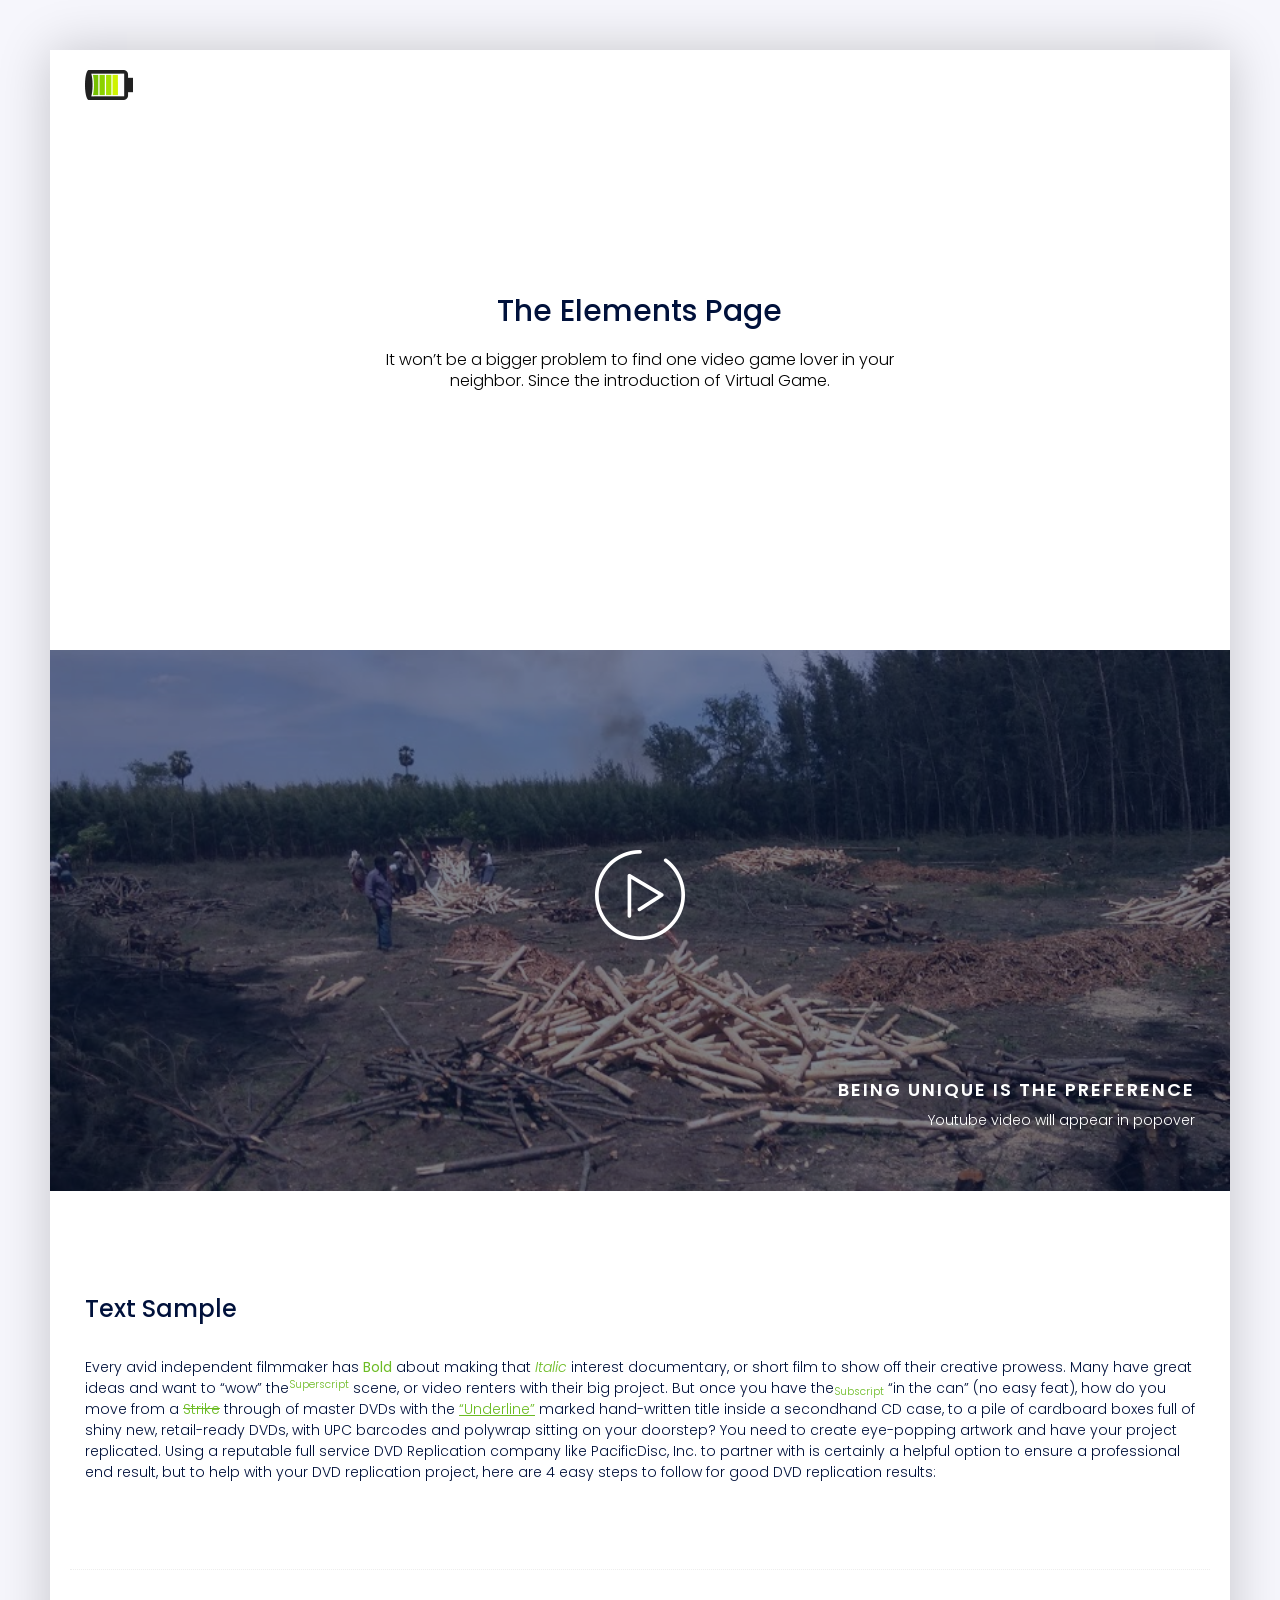
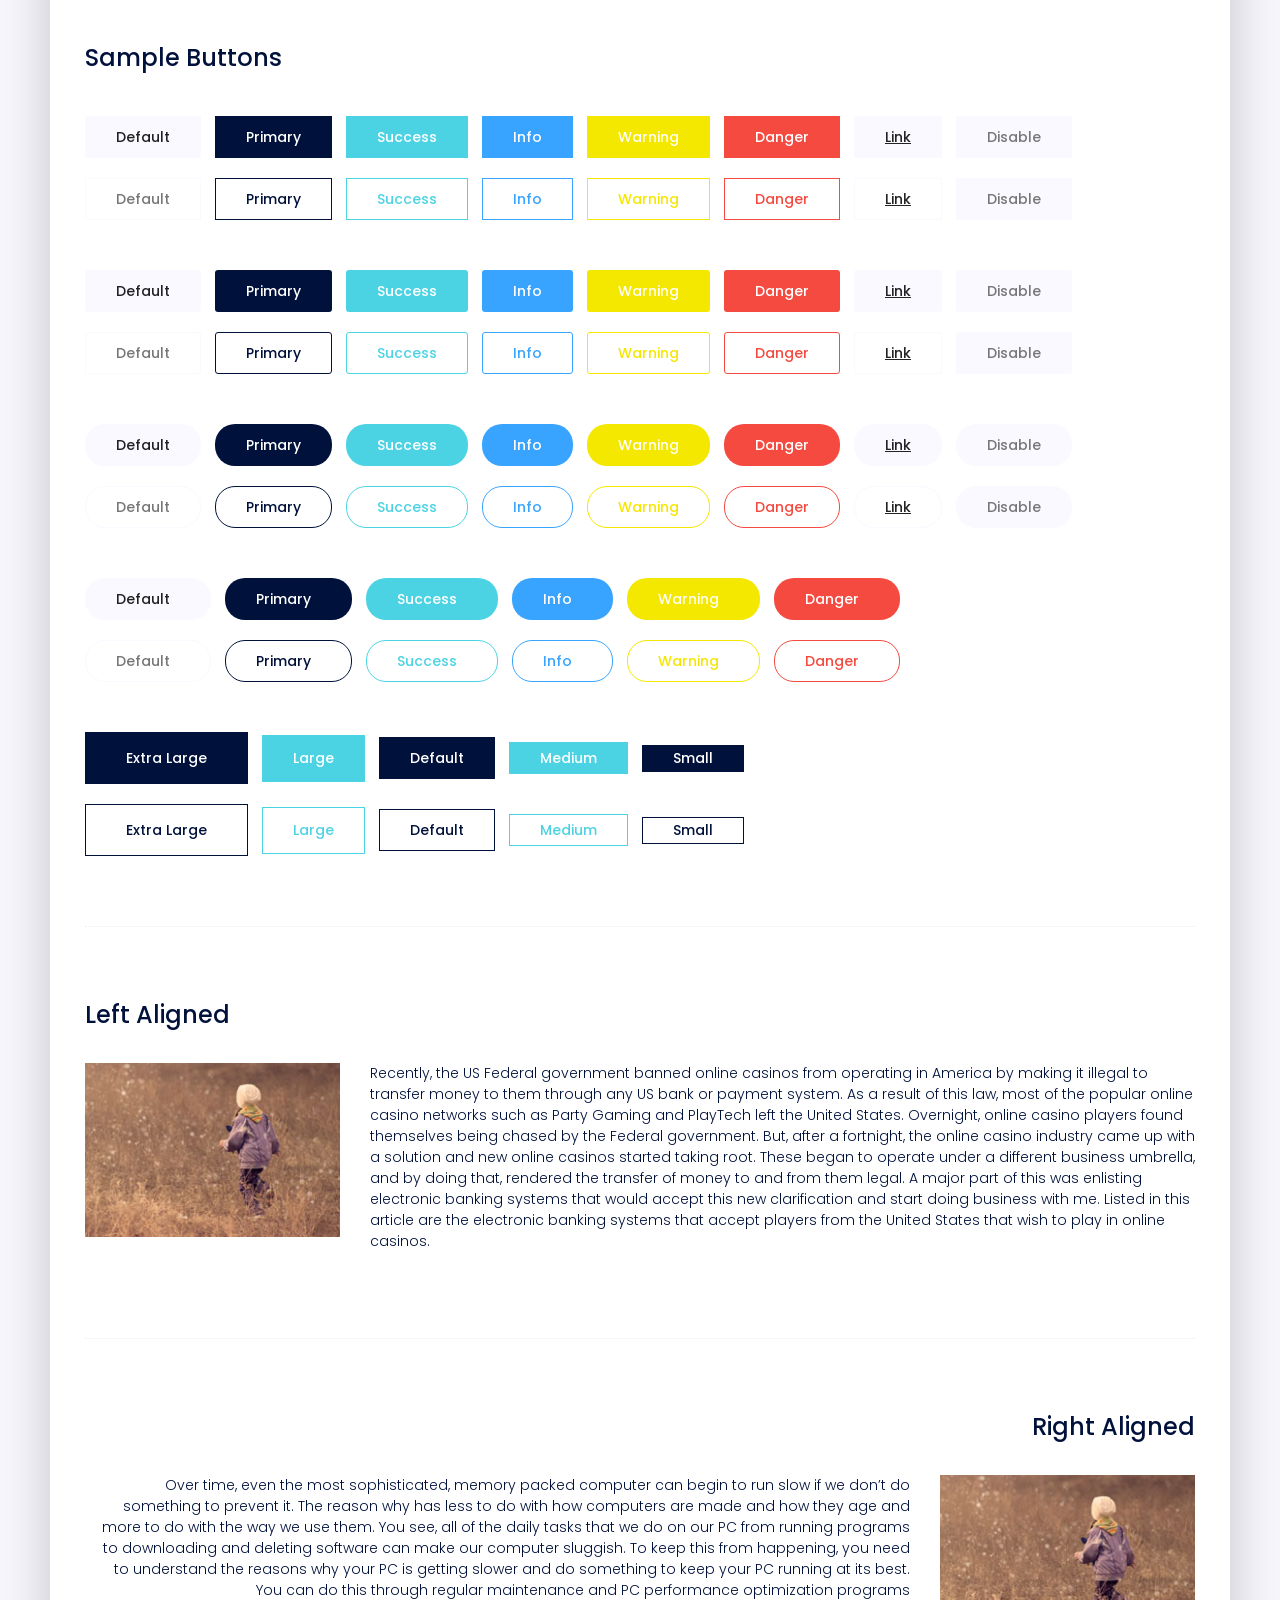
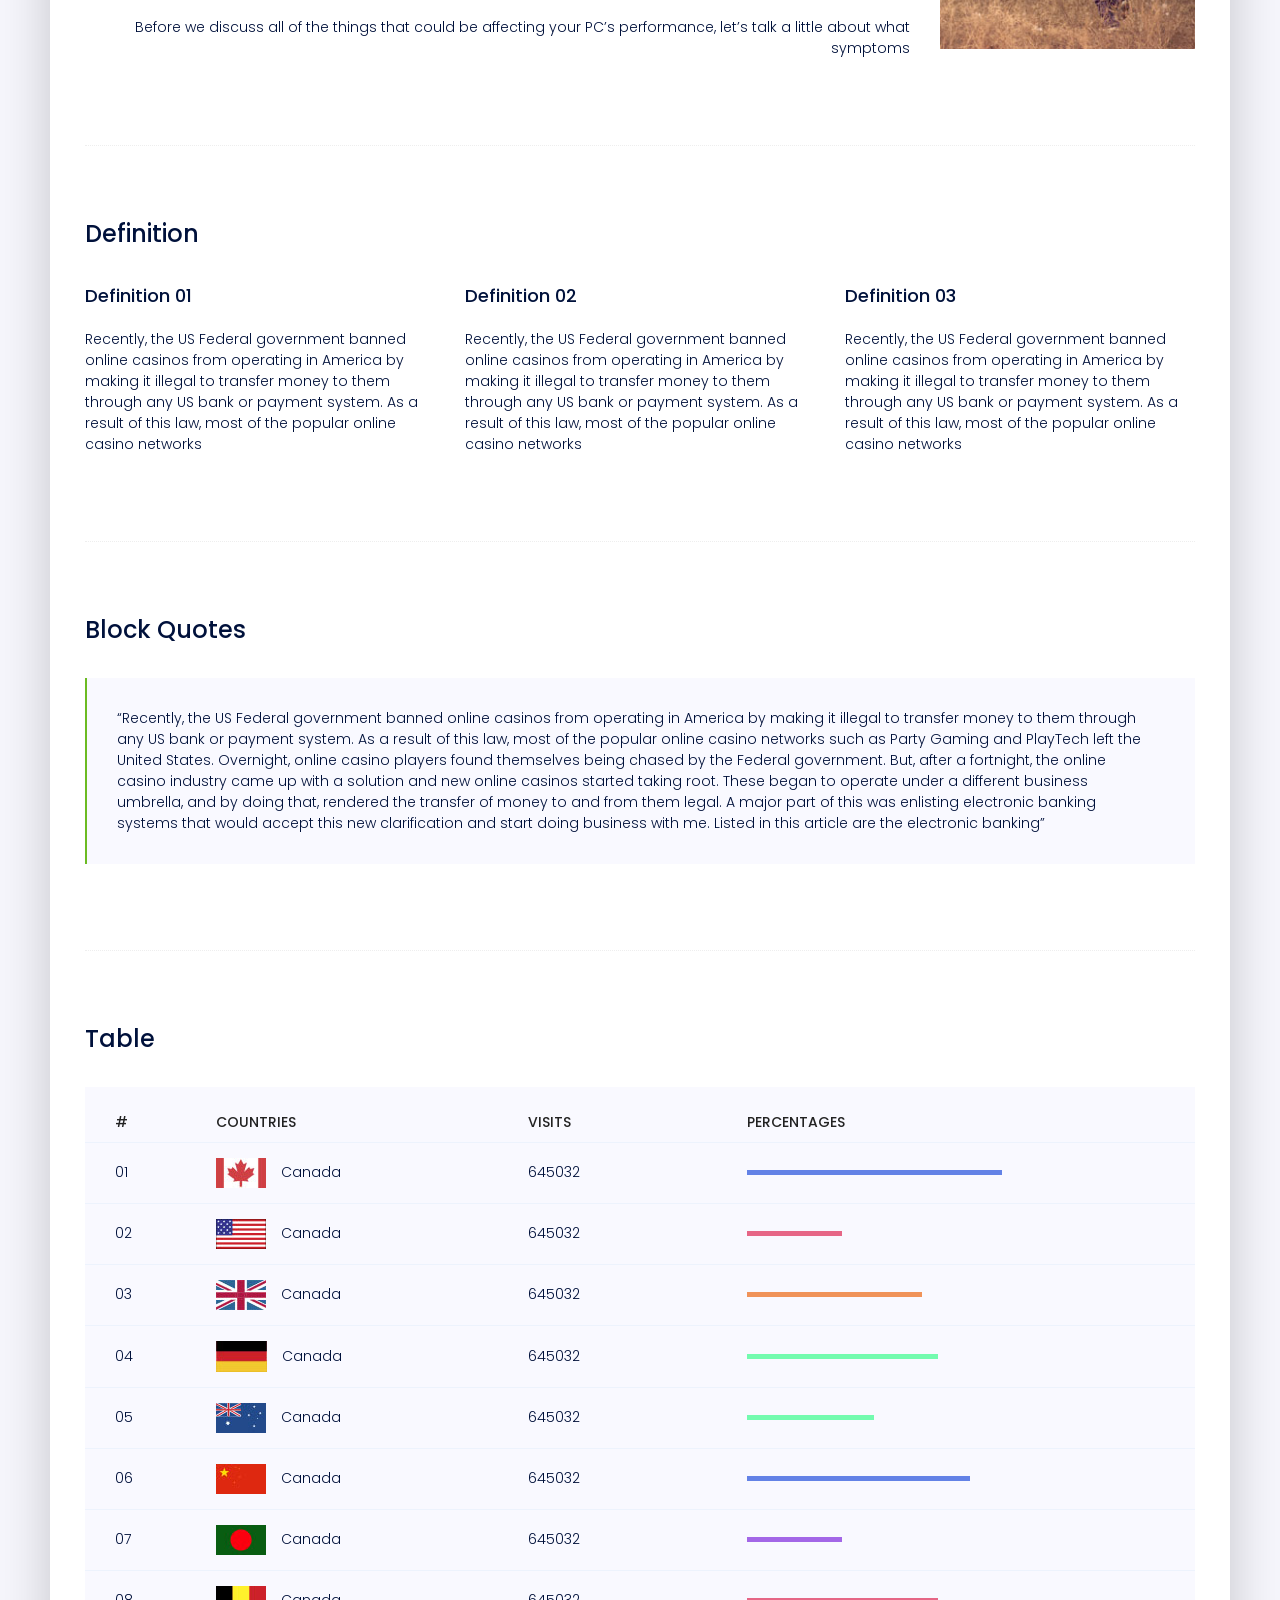
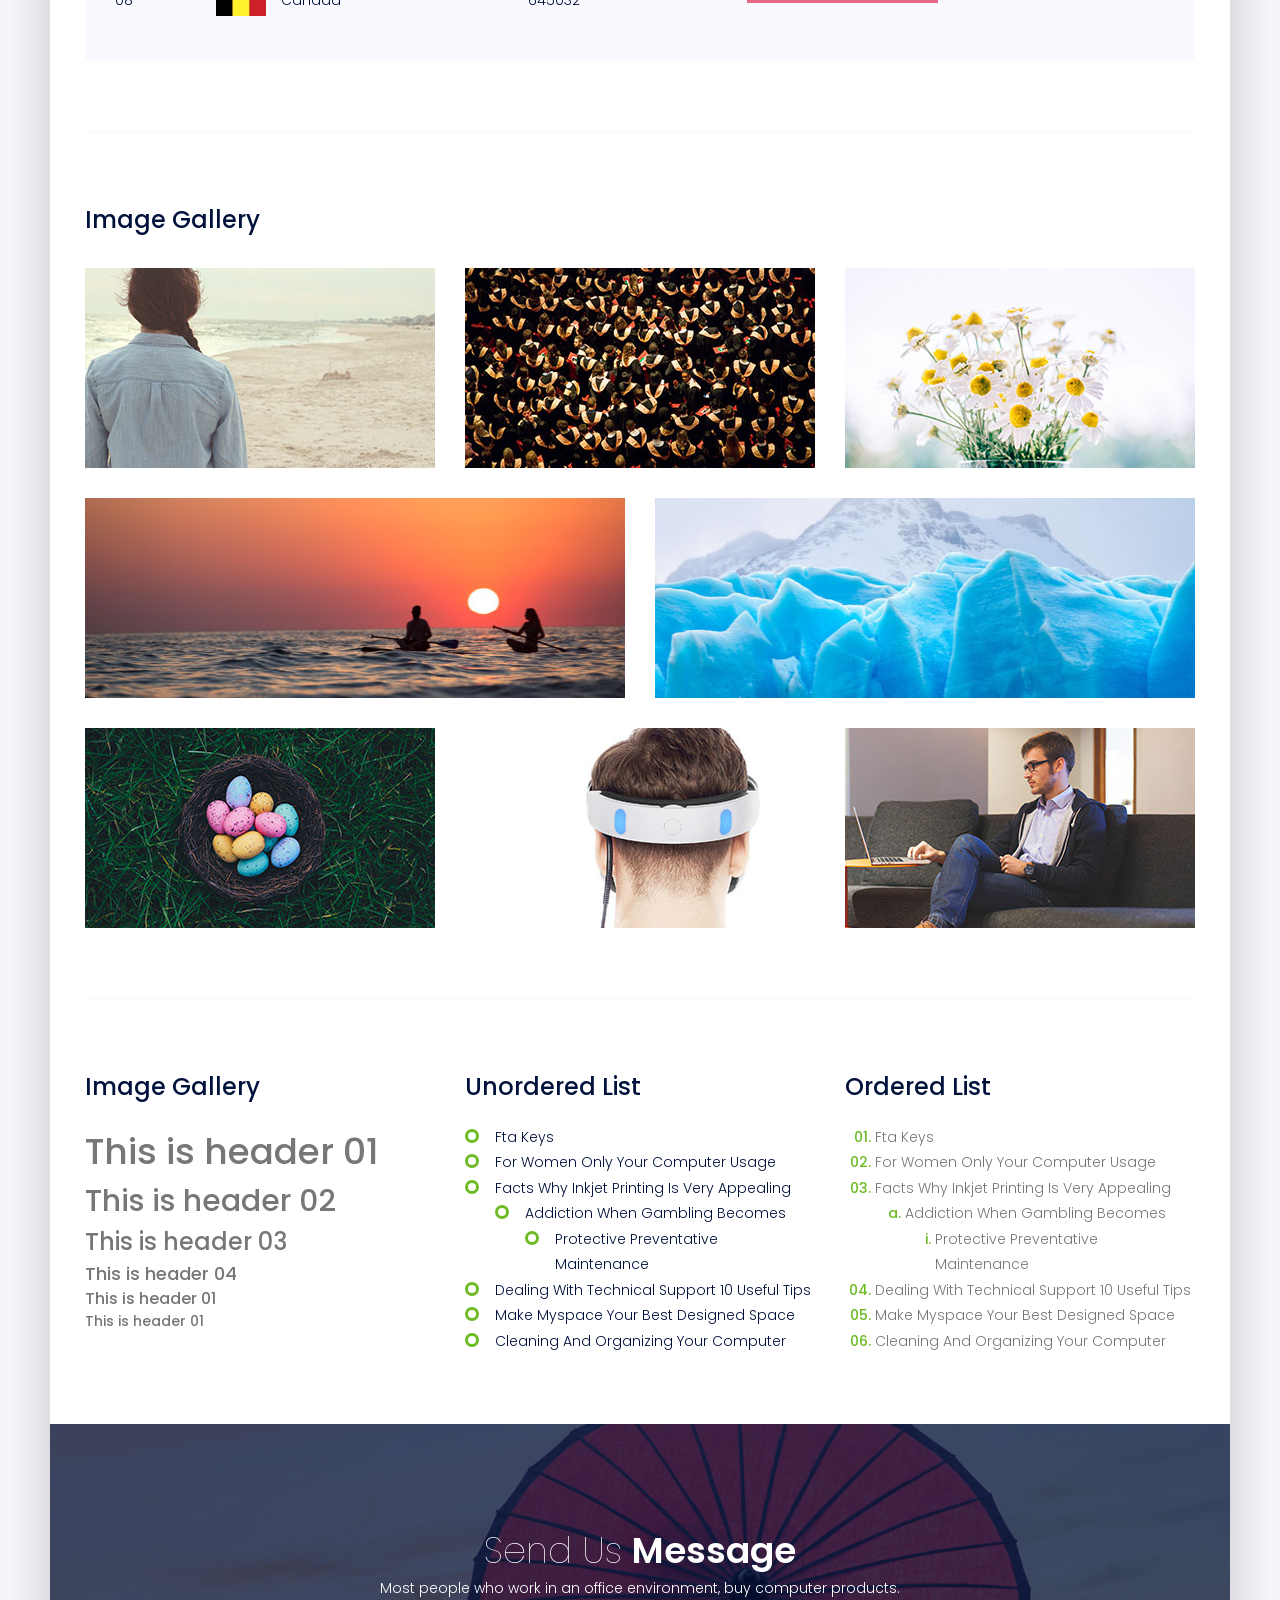
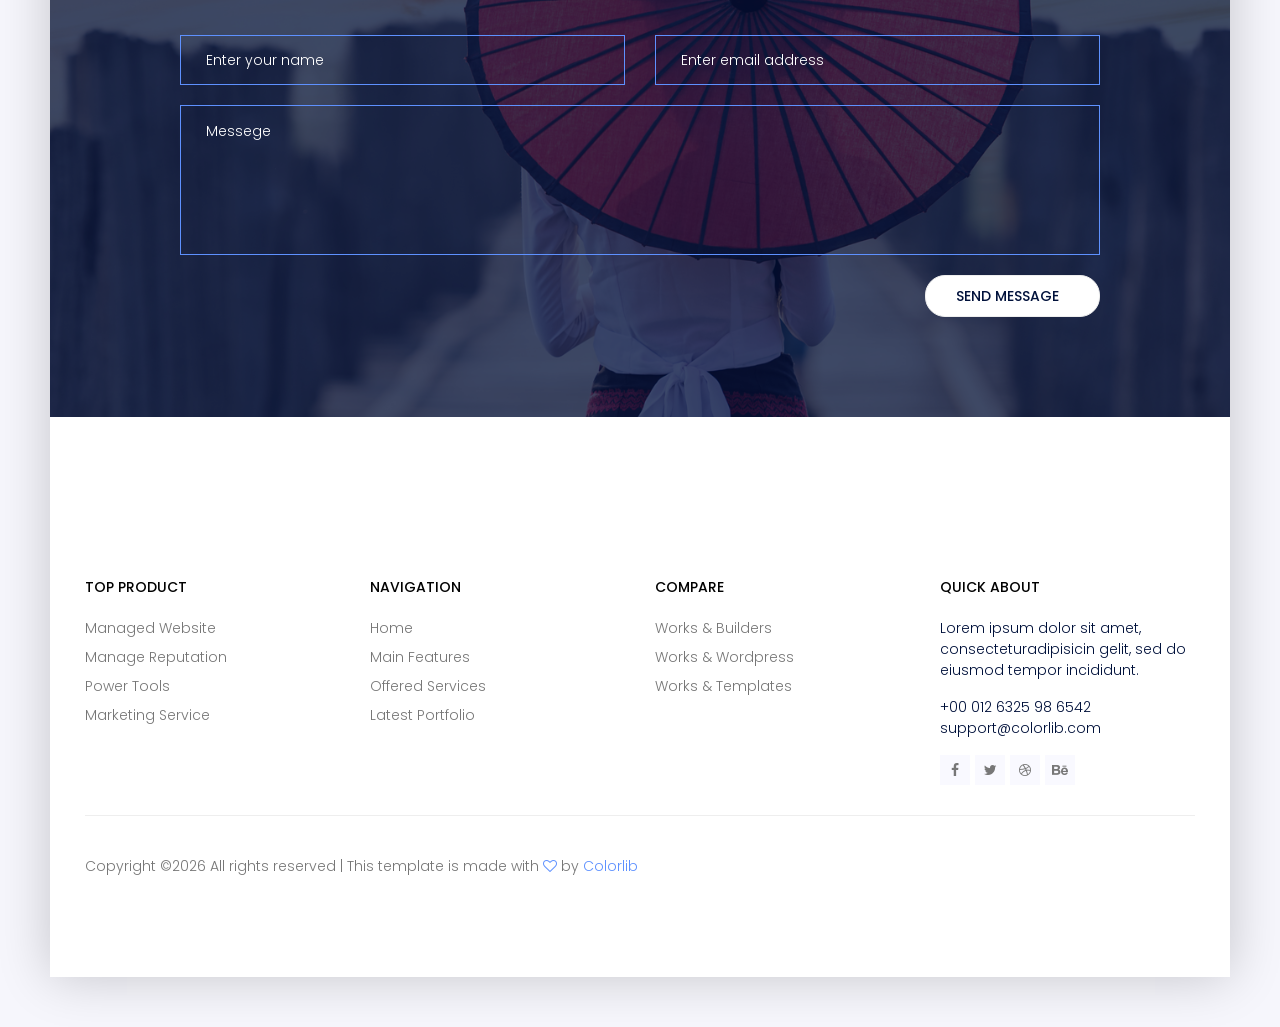
<file: elements.html>
<!DOCTYPE html>
<html lang="zxx" class="no-js">
	<head>
		<!-- Mobile Specific Meta -->
		<meta name="viewport" content="width=device-width, initial-scale=1, shrink-to-fit=no">
		<!-- Favicon-->
		<link rel="shortcut icon" href="img/fav.png">
		<!-- Author Meta -->
		<meta name="author" content="Colorlib">
		<!-- Meta Description -->
		<meta name="description" content="">
		<!-- Meta Keyword -->
		<meta name="keywords" content="">
		<!-- meta character set -->
		<meta charset="UTF-8">
		<!-- Site Title -->
		<title>CellOn</title>
		<link href="https://fonts.googleapis.com/css?family=Poppins:300,500,600" rel="stylesheet">
		<!--
		CSS
		============================================= -->
		<link rel="stylesheet" href="css/linearicons.css">
		<link rel="stylesheet" href="css/owl.carousel.css">
		<link rel="stylesheet" href="css/font-awesome.min.css">
		<link rel="stylesheet" href="css/nice-select.css">
		<link rel="stylesheet" href="css/magnific-popup.css">
		<link rel="stylesheet" href="css/bootstrap.css">
		<link rel="stylesheet" href="css/main.css">
	</head>
	<body>
	<div class="oz-body-wrap">
		<!-- Start Header Area -->
		<header class="default-header generic-header">
			<div class="container-fluid">
				<div class="header-wrap">
					<div class="header-top d-flex justify-content-between align-items-center">
						<div class="logo">
							<a href="index.html"><img src="img/logo.png" alt=""></a>
						</div>
						<div class="main-menubar d-flex align-items-center">
							<nav class="hide">
								<a href="index.html">Home</a>
								<a href="generic.html">Generic</a>
								<a href="elements.html">Elements</a>
							</nav>
							<div class="menu-bar"><span class="lnr lnr-menu"></span></div>
						</div>
					</div>
				</div>
			</div>
		</header>
		<!-- End Header Area -->
		<!-- Start Banner Area -->
		<section class="generic-banner elements-banner relative">
			<div class="container">
				<div class="row height align-items-center justify-content-center">
					<div class="col-lg-10">
						<div class="banner-content text-center">
							<h2>The Elements Page</h2>
							<p>It won’t be a bigger problem to find one video game lover in your <br> neighbor. Since the introduction of Virtual Game.</p>
						</div>
					</div>
				</div>
			</div>
		</section>
		<!-- End Banner Area -->
			<!-- Start Video Area -->
			<section class="video-area pt-40 pb-40">
				<div class="overlay overlay-bg"></div>
				<div class="container">
					<div class="video-content">
						<a href="http://www.youtube.com/watch?v=0O2aH4XLbto" class="play-btn"><img src="img/play-btn.png" alt=""></a>
						<div class="video-desc">
							<h3 class="h2 text-white text-uppercase">Being unique is the preference</h3>
							<h4 class="text-white">Youtube video will appear in popover</h4>
						</div>
					</div>
				</div>
			</section>
			<!-- End Video Area -->
		<!-- Start Sample Area -->
		<section class="sample-text-area">
			<div class="container">
				<h3 class="text-heading">Text Sample</h3>
				<p class="sample-text">
					Every avid independent filmmaker has <b>Bold</b> about making that <i>Italic</i> interest documentary, or short film to show off their creative prowess. Many have great ideas and want to “wow” the<sup>Superscript</sup> scene, or video renters with their big project.  But once you have the<sub>Subscript</sub> “in the can” (no easy feat), how do you move from a <del>Strike</del> through of master DVDs with the <u>“Underline”</u> marked hand-written title inside a secondhand CD case, to a pile of cardboard boxes full of shiny new, retail-ready DVDs, with UPC barcodes and polywrap sitting on your doorstep?  You need to create eye-popping artwork and have your project replicated. Using a reputable full service DVD Replication company like PacificDisc, Inc. to partner with is certainly a helpful option to ensure a professional end result, but to help with your DVD replication project, here are 4 easy steps to follow for good DVD replication results:
				</p>
			</div>
		</section>
		<!-- End Sample Area -->
		<!-- Start Button -->
		<section class="button-area">
			<div class="container border-top-generic">
				<h3 class="text-heading">Sample Buttons</h3>
				<div class="button-group-area">
					<a href="#" class="genric-btn default">Default</a>
					<a href="#" class="genric-btn primary">Primary</a>
					<a href="#" class="genric-btn success">Success</a>
					<a href="#" class="genric-btn info">Info</a>
					<a href="#" class="genric-btn warning">Warning</a>
					<a href="#" class="genric-btn danger">Danger</a>
					<a href="#" class="genric-btn link">Link</a>
					<a href="#" class="genric-btn disable">Disable</a>
				</div>
				<div class="button-group-area mt-10">
					<a href="#" class="genric-btn default-border">Default</a>
					<a href="#" class="genric-btn primary-border">Primary</a>
					<a href="#" class="genric-btn success-border">Success</a>
					<a href="#" class="genric-btn info-border">Info</a>
					<a href="#" class="genric-btn warning-border">Warning</a>
					<a href="#" class="genric-btn danger-border">Danger</a>
					<a href="#" class="genric-btn link-border">Link</a>
					<a href="#" class="genric-btn disable">Disable</a>
				</div>
				<div class="button-group-area mt-40">
					<a href="#" class="genric-btn default radius">Default</a>
					<a href="#" class="genric-btn primary radius">Primary</a>
					<a href="#" class="genric-btn success radius">Success</a>
					<a href="#" class="genric-btn info radius">Info</a>
					<a href="#" class="genric-btn warning radius">Warning</a>
					<a href="#" class="genric-btn danger radius">Danger</a>
					<a href="#" class="genric-btn link radius">Link</a>
					<a href="#" class="genric-btn disable radius">Disable</a>
				</div>
				<div class="button-group-area mt-10">
					<a href="#" class="genric-btn default-border radius">Default</a>
					<a href="#" class="genric-btn primary-border radius">Primary</a>
					<a href="#" class="genric-btn success-border radius">Success</a>
					<a href="#" class="genric-btn info-border radius">Info</a>
					<a href="#" class="genric-btn warning-border radius">Warning</a>
					<a href="#" class="genric-btn danger-border radius">Danger</a>
					<a href="#" class="genric-btn link-border radius">Link</a>
					<a href="#" class="genric-btn disable radius">Disable</a>
				</div>
				<div class="button-group-area mt-40">
					<a href="#" class="genric-btn default circle">Default</a>
					<a href="#" class="genric-btn primary circle">Primary</a>
					<a href="#" class="genric-btn success circle">Success</a>
					<a href="#" class="genric-btn info circle">Info</a>
					<a href="#" class="genric-btn warning circle">Warning</a>
					<a href="#" class="genric-btn danger circle">Danger</a>
					<a href="#" class="genric-btn link circle">Link</a>
					<a href="#" class="genric-btn disable circle">Disable</a>
				</div>
				<div class="button-group-area mt-10">
					<a href="#" class="genric-btn default-border circle">Default</a>
					<a href="#" class="genric-btn primary-border circle">Primary</a>
					<a href="#" class="genric-btn success-border circle">Success</a>
					<a href="#" class="genric-btn info-border circle">Info</a>
					<a href="#" class="genric-btn warning-border circle">Warning</a>
					<a href="#" class="genric-btn danger-border circle">Danger</a>
					<a href="#" class="genric-btn link-border circle">Link</a>
					<a href="#" class="genric-btn disable circle">Disable</a>
				</div>
				<div class="button-group-area mt-40">
					<a href="#" class="genric-btn default circle arrow">Default<span class="lnr lnr-arrow-right"></span></a>
					<a href="#" class="genric-btn primary circle arrow">Primary<span class="lnr lnr-arrow-right"></span></a>
					<a href="#" class="genric-btn success circle arrow">Success<span class="lnr lnr-arrow-right"></span></a>
					<a href="#" class="genric-btn info circle arrow">Info<span class="lnr lnr-arrow-right"></span></a>
					<a href="#" class="genric-btn warning circle arrow">Warning<span class="lnr lnr-arrow-right"></span></a>
					<a href="#" class="genric-btn danger circle arrow">Danger<span class="lnr lnr-arrow-right"></span></a>
				</div>
				<div class="button-group-area mt-10">
					<a href="#" class="genric-btn default-border circle arrow">Default<span class="lnr lnr-arrow-right"></span></a>
					<a href="#" class="genric-btn primary-border circle arrow">Primary<span class="lnr lnr-arrow-right"></span></a>
					<a href="#" class="genric-btn success-border circle arrow">Success<span class="lnr lnr-arrow-right"></span></a>
					<a href="#" class="genric-btn info-border circle arrow">Info<span class="lnr lnr-arrow-right"></span></a>
					<a href="#" class="genric-btn warning-border circle arrow">Warning<span class="lnr lnr-arrow-right"></span></a>
					<a href="#" class="genric-btn danger-border circle arrow">Danger<span class="lnr lnr-arrow-right"></span></a>
				</div>
				<div class="button-group-area mt-40">
					<a href="#" class="genric-btn primary e-large">Extra Large</a>
					<a href="#" class="genric-btn success large">Large</a>
					<a href="#" class="genric-btn primary">Default</a>
					<a href="#" class="genric-btn success medium">Medium</a>
					<a href="#" class="genric-btn primary small">Small</a>
				</div>
				<div class="button-group-area mt-10">
					<a href="#" class="genric-btn primary-border e-large">Extra Large</a>
					<a href="#" class="genric-btn success-border large">Large</a>
					<a href="#" class="genric-btn primary-border">Default</a>
					<a href="#" class="genric-btn success-border medium">Medium</a>
					<a href="#" class="genric-btn primary-border small">Small</a>
				</div>
			</div>
		</section>
		<!-- End Button -->
		<!-- Start Align Area -->
		<div class="white-bg">
		    <div class="container">
		        <div class="section-top-border">
		            <h3 class="mb-30">Left Aligned</h3>
		            <div class="row">
		                <div class="col-md-3">
		                    <img src="img/d.jpg" alt="" class="img-fluid">
		                </div>
		                <div class="col-md-9 mt-sm-20">
		                    <p>Recently, the US Federal government banned online casinos from operating in America by making it illegal to transfer money to them through any US bank or payment system. As a result of this law, most of the popular online casino networks such as Party Gaming and PlayTech left the United States. Overnight, online casino players found themselves being chased by the Federal government. But, after a fortnight, the online casino industry came up with a solution and new online casinos started taking root. These began to operate under a different business umbrella, and by doing that, rendered the transfer of money to and from them legal. A major part of this was enlisting electronic banking systems that would accept this new clarification and start doing business with me. Listed in this article are the electronic banking systems that accept players from the United States that wish to play in online casinos.</p>
		                </div>
		            </div>
		        </div>
		        <div class="section-top-border text-right">
		            <h3 class="mb-30">Right Aligned</h3>
		            <div class="row">
		                <div class="col-md-9">
		                    <p class="text-right">Over time, even the most sophisticated, memory packed computer can begin to run slow if we don’t do something to prevent it. The reason why has less to do with how computers are made and how they age and more to do with the way we use them. You see, all of the daily tasks that we do on our PC from running programs to downloading and deleting software can make our computer sluggish. To keep this from happening, you need to understand the reasons why your PC is getting slower and do something to keep your PC running at its best. You can do this through regular maintenance and PC performance optimization programs</p>
		                    <p class="text-right">Before we discuss all of the things that could be affecting your PC’s performance, let’s talk a little about what symptoms</p>
		                </div>
		                <div class="col-md-3">
		                    <img src="img/d.jpg" alt="" class="img-fluid">
		                </div>
		            </div>
		        </div>
		        <div class="section-top-border">
		            <h3 class="mb-30">Definition</h3>
		            <div class="row">
		                <div class="col-md-4">
		                    <div class="single-defination">
		                        <h4 class="mb-20">Definition 01</h4>
		                        <p>Recently, the US Federal government banned online casinos from operating in America by making it illegal to transfer money to them through any US bank or payment system. As a result of this law, most of the popular online casino networks</p>
		                    </div>
		                </div>
		                <div class="col-md-4">
		                    <div class="single-defination">
		                        <h4 class="mb-20">Definition 02</h4>
		                        <p>Recently, the US Federal government banned online casinos from operating in America by making it illegal to transfer money to them through any US bank or payment system. As a result of this law, most of the popular online casino networks</p>
		                    </div>
		                </div>
		                <div class="col-md-4">
		                    <div class="single-defination">
		                        <h4 class="mb-20">Definition 03</h4>
		                        <p>Recently, the US Federal government banned online casinos from operating in America by making it illegal to transfer money to them through any US bank or payment system. As a result of this law, most of the popular online casino networks</p>
		                    </div>
		                </div>
		            </div>
		        </div>
		        <div class="section-top-border">
		            <h3 class="mb-30">Block Quotes</h3>
		            <div class="row">
		                <div class="col-lg-12">
		                    <blockquote class="generic-blockquote">
		                        “Recently, the US Federal government banned online casinos from operating in America by making it illegal to transfer money to them through any US bank or payment system. As a result of this law, most of the popular online casino networks such as Party Gaming and PlayTech left the United States. Overnight, online casino players found themselves being chased by the Federal government. But, after a fortnight, the online casino industry came up with a solution and new online casinos started taking root. These began to operate under a different business umbrella, and by doing that, rendered the transfer of money to and from them legal. A major part of this was enlisting electronic banking systems that would accept this new clarification and start doing business with me. Listed in this article are the electronic banking”
		                    </blockquote>
		                </div>
		            </div>
		        </div>
		        <div class="section-top-border">
		            <h3 class="mb-30">Table</h3>
		            <div class="progress-table-wrap">
		                <div class="progress-table">
		                    <div class="table-head">
		                        <div class="serial">#</div>
		                        <div class="country">Countries</div>
		                        <div class="visit">Visits</div>
		                        <div class="percentage">Percentages</div>
		                    </div>
		                    <div class="table-row">
		                        <div class="serial">01</div>
		                        <div class="country"> <img src="img/f1.jpg" alt="flag">Canada</div>
		                        <div class="visit">645032</div>
		                        <div class="percentage">
		                            <div class="progress">
		                                <div class="progress-bar color-1" role="progressbar" style="width: 80%" aria-valuenow="80" aria-valuemin="0" aria-valuemax="100"></div>
		                            </div>
		                        </div>
		                    </div>
		                    <div class="table-row">
		                        <div class="serial">02</div>
		                        <div class="country"> <img src="img/f2.jpg" alt="flag">Canada</div>
		                        <div class="visit">645032</div>
		                        <div class="percentage">
		                            <div class="progress">
		                                <div class="progress-bar color-2" role="progressbar" style="width: 30%" aria-valuenow="30" aria-valuemin="0" aria-valuemax="100"></div>
		                            </div>
		                        </div>
		                    </div>
		                    <div class="table-row">
		                        <div class="serial">03</div>
		                        <div class="country"> <img src="img/f3.jpg" alt="flag">Canada</div>
		                        <div class="visit">645032</div>
		                        <div class="percentage">
		                            <div class="progress">
		                                <div class="progress-bar color-3" role="progressbar" style="width: 55%" aria-valuenow="55" aria-valuemin="0" aria-valuemax="100"></div>
		                            </div>
		                        </div>
		                    </div>
		                    <div class="table-row">
		                        <div class="serial">04</div>
		                        <div class="country"> <img src="img/f4.jpg" alt="flag">Canada</div>
		                        <div class="visit">645032</div>
		                        <div class="percentage">
		                            <div class="progress">
		                                <div class="progress-bar color-4" role="progressbar" style="width: 60%" aria-valuenow="60" aria-valuemin="0" aria-valuemax="100"></div>
		                            </div>
		                        </div>
		                    </div>
		                    <div class="table-row">
		                        <div class="serial">05</div>
		                        <div class="country"> <img src="img/f5.jpg" alt="flag">Canada</div>
		                        <div class="visit">645032</div>
		                        <div class="percentage">
		                            <div class="progress">
		                                <div class="progress-bar color-5" role="progressbar" style="width: 40%" aria-valuenow="40" aria-valuemin="0" aria-valuemax="100"></div>
		                            </div>
		                        </div>
		                    </div>
		                    <div class="table-row">
		                        <div class="serial">06</div>
		                        <div class="country"> <img src="img/f6.jpg" alt="flag">Canada</div>
		                        <div class="visit">645032</div>
		                        <div class="percentage">
		                            <div class="progress">
		                                <div class="progress-bar color-6" role="progressbar" style="width: 70%" aria-valuenow="70" aria-valuemin="0" aria-valuemax="100"></div>
		                            </div>
		                        </div>
		                    </div>
		                    <div class="table-row">
		                        <div class="serial">07</div>
		                        <div class="country"> <img src="img/f7.jpg" alt="flag">Canada</div>
		                        <div class="visit">645032</div>
		                        <div class="percentage">
		                            <div class="progress">
		                                <div class="progress-bar color-7" role="progressbar" style="width: 30%" aria-valuenow="30" aria-valuemin="0" aria-valuemax="100"></div>
		                            </div>
		                        </div>
		                    </div>
		                    <div class="table-row">
		                        <div class="serial">08</div>
		                        <div class="country"> <img src="img/f8.jpg" alt="flag">Canada</div>
		                        <div class="visit">645032</div>
		                        <div class="percentage">
		                            <div class="progress">
		                                <div class="progress-bar color-8" role="progressbar" style="width: 60%" aria-valuenow="60" aria-valuemin="0" aria-valuemax="100"></div>
		                            </div>
		                        </div>
		                    </div>
		                </div>
		            </div>
		        </div>
		        <div class="section-top-border">
		            <h3>Image Gallery</h3>
		            <div class="row gallery-item">
		                <div class="col-md-4">
		                    <a href="img/g1.jpg" class="img-pop-up">
		                        <div class="single-gallery-image" style="background: url(img/g1.jpg);"></div>
		                    </a>
		                </div>
		                <div class="col-md-4">
		                    <a href="img/g2.jpg" class="img-pop-up">
		                        <div class="single-gallery-image" style="background: url(img/g2.jpg);"></div>
		                    </a>
		                </div>
		                <div class="col-md-4">
		                    <a href="img/g3.jpg" class="img-pop-up">
		                        <div class="single-gallery-image" style="background: url(img/g3.jpg);"></div>
		                    </a>
		                </div>
		                <div class="col-md-6">
		                    <a href="img/g4.jpg" class="img-pop-up">
		                        <div class="single-gallery-image" style="background: url(img/g4.jpg);"></div>
		                    </a>
		                </div>
		                <div class="col-md-6">
		                    <a href="img/g5.jpg" class="img-pop-up">
		                        <div class="single-gallery-image" style="background: url(img/g5.jpg);"></div>
		                    </a>
		                </div>
		                <div class="col-md-4">
		                    <a href="img/g6.jpg" class="img-pop-up">
		                        <div class="single-gallery-image" style="background: url(img/g6.jpg);"></div>
		                    </a>
		                </div>
		                <div class="col-md-4">
		                    <a href="img/g7.jpg" class="img-pop-up">
		                        <div class="single-gallery-image" style="background: url(img/g7.jpg);"></div>
		                    </a>
		                </div>
		                <div class="col-md-4">
		                    <a href="img/g8.jpg" class="img-pop-up">
		                        <div class="single-gallery-image" style="background: url(img/g8.jpg);"></div>
		                    </a>
		                </div>
		            </div>
		        </div>
		        <div class="section-top-border">
		            <div class="row">
		                <div class="col-md-4">
		                    <h3 class="mb-20">Image Gallery</h3>
		                    <div class="typography">
		                        <h1>This is header 01</h1>
		                        <h2>This is header 02</h2>
		                        <h3>This is header 03</h3>
		                        <h4>This is header 04</h4>
		                        <h5>This is header 01</h5>
		                        <h6>This is header 01</h6>
		                    </div>
		                </div>
		                <div class="col-md-4 mt-sm-30">
		                    <h3 class="mb-20">Unordered List</h3>
		                    <div class="">
		                        <ul class="unordered-list">
		                            <li>Fta Keys</li>
		                            <li>For Women Only Your Computer Usage</li>
		                            <li>Facts Why Inkjet Printing Is Very Appealing
		                                <ul>
		                                    <li>Addiction When Gambling Becomes
		                                        <ul>
		                                            <li>Protective Preventative Maintenance</li>
		                                        </ul>
		                                    </li>
		                                </ul>
		                            </li>
		                            <li>Dealing With Technical Support 10 Useful Tips</li>
		                            <li>Make Myspace Your Best Designed Space</li>
		                            <li>Cleaning And Organizing Your Computer</li>
		                        </ul>
		                    </div>
		                </div>
		                <div class="col-md-4 mt-sm-30">
		                    <h3 class="mb-20">Ordered List</h3>
		                    <div class="">
		                        <ol class="ordered-list">
		                            <li><span>Fta Keys</span></li>
		                            <li><span>For Women Only Your Computer Usage</span></li>
		                            <li><span>Facts Why Inkjet Printing Is Very Appealing</span>
		                                <ol class="ordered-list-alpha">
		                                    <li><span>Addiction When Gambling Becomes</span>
		                                        <ol class="ordered-list-roman">
		                                            <li><span>Protective Preventative Maintenance</span></li>
		                                        </ol>
		                                    </li>
		                                </ol>
		                            </li>
		                            <li><span>Dealing With Technical Support 10 Useful Tips</span></li>
		                            <li><span>Make Myspace Your Best Designed Space</span></li>
		                            <li><span>Cleaning And Organizing Your Computer</span></li>
		                        </ol>
		                    </div>
		                </div>
		            </div>
		        </div>
		    </div>
		</div>
		<!-- Start Conatct- Area -->
		<section class="contact-area pt-100 pb-100 relative">
			<div class="overlay overlay-bg"></div>
			<div class="container">
				<div class="row justify-content-center text-center">
					<div class="single-contact col-lg-6 col-md-8">
						<h2 class="text-white">Send Us <span>Message</span></h2>
						<p class="text-white">
							Most people who work in an office environment, buy computer products.
						</p>
					</div>
				</div>
				<form id="myForm" action="mail.php" method="post" class="contact-form">
					<div class="row justify-content-center">
						<div class="col-lg-5">
							<input name="fname" placeholder="Enter your name" onfocus="this.placeholder = ''" onblur="this.placeholder = 'Enter your name'" class="common-input mt-20" required="" type="text">
						</div>
						<div class="col-lg-5">
							<input name="email" placeholder="Enter email address" pattern="[A-Za-z0-9._%+-]+@[A-Za-z0-9.-]+\.[A-Za-z]{1,63}$" onfocus="this.placeholder = ''" onblur="this.placeholder = 'Enter email address'" class="common-input mt-20" required="" type="email">
						</div>
						<div class="col-lg-10">
							<textarea class="common-textarea mt-20" name="message" placeholder="Messege" onfocus="this.placeholder = ''" onblur="this.placeholder = 'Messege'" required=""></textarea>
					</div>
					<div class="col-lg-10 d-flex justify-content-end">
						<button class="primary-btn white-bg d-inline-flex align-items-center mt-20"><span class="mr-10">Send Message</span><span class="lnr lnr-arrow-right"></span></button> <br>
					</div>
					<div class="alert-msg"></div>
					</div>
				</form>
			</div>
		</section>
		<!-- End Conatct- Area -->
		<!-- Strat Footer Area -->
		<footer class="section-gap">
			<div class="container">
				<div class="row pt-60">
					<div class="col-lg-3 col-sm-6">
						<div class="single-footer-widget">
							<h6 class="text-uppercase mb-20">Top Product</h6>
							<ul class="footer-nav">
								<li><a href="#">Managed Website</a></li>
								<li><a href="#">Manage Reputation</a></li>
								<li><a href="#">Power Tools</a></li>
								<li><a href="#">Marketing Service</a></li>
							</ul>
						</div>
					</div>
					<div class="col-lg-3 col-sm-6">
						<div class="single-footer-widget">
							<h6 class="text-uppercase mb-20">Navigation</h6>
							<ul class="footer-nav">
								<li><a href="#">Home</a></li>
								<li><a href="#">Main Features</a></li>
								<li><a href="#">Offered Services</a></li>
								<li><a href="#">Latest Portfolio</a></li>
							</ul>
						</div>
					</div>
					<div class="col-lg-3 col-sm-6">
						<div class="single-footer-widget">
							<h6 class="text-uppercase mb-20">Compare</h6>
							<ul class="footer-nav">
								<li><a href="#">Works & Builders</a></li>
								<li><a href="#">Works & Wordpress</a></li>
								<li><a href="#">Works & Templates</a></li>
							</ul>
						</div>
					</div>

					<div class="col-lg-3 col-sm-6">
						<div class="single-footer-widget">
							<h6 class="text-uppercase mb-20">Quick About</h6>
							<p>
								Lorem ipsum dolor sit amet, consecteturadipisicin gelit, sed do eiusmod tempor incididunt.
							</p>
							<p>
								+00 012 6325 98 6542 <br>
								support@colorlib.com
							</p>
							<div class="footer-social d-flex align-items-center">
								<a href="#"><i class="fa fa-facebook"></i></a>
								<a href="#"><i class="fa fa-twitter"></i></a>
								<a href="#"><i class="fa fa-dribbble"></i></a>
								<a href="#"><i class="fa fa-behance"></i></a>
							</div>
						</div>
					</div>
				</div>
				<div class="footer-bottom d-flex justify-content-between align-items-center flex-wrap">
					<!-- Link back to Colorlib can't be removed. Template is licensed under CC BY 3.0. -->
					<p class="footer-text m-0">Copyright &copy;<script>document.write(new Date().getFullYear());</script> All rights reserved | This template is made with <i class="fa fa-heart-o" aria-hidden="true"></i> by <a href="https://colorlib.com" target="_blank">Colorlib</a></p>
					<!-- Link back to Colorlib can't be removed. Template is licensed under CC BY 3.0. -->
				</div>
			</div>
		</footer>
		<!-- End Footer Area -->
		<script src="js/vendor/jquery-2.2.4.min.js"></script>
		<script src="https://cdnjs.cloudflare.com/ajax/libs/popper.js/1.11.0/umd/popper.min.js" integrity="sha384-b/U6ypiBEHpOf/4+1nzFpr53nxSS+GLCkfwBdFNTxtclqqenISfwAzpKaMNFNmj4" crossorigin="anonymous"></script>
		<script src="js/vendor/bootstrap.min.js"></script>
		<script src="js/jquery.ajaxchimp.min.js"></script>
		<script src="js/owl.carousel.min.js"></script>
		<script src="js/jquery.nice-select.min.js"></script>
		<script src="js/jquery.magnific-popup.min.js"></script>
		<script src="js/main.js"></script>
</body>
</html>
</file>
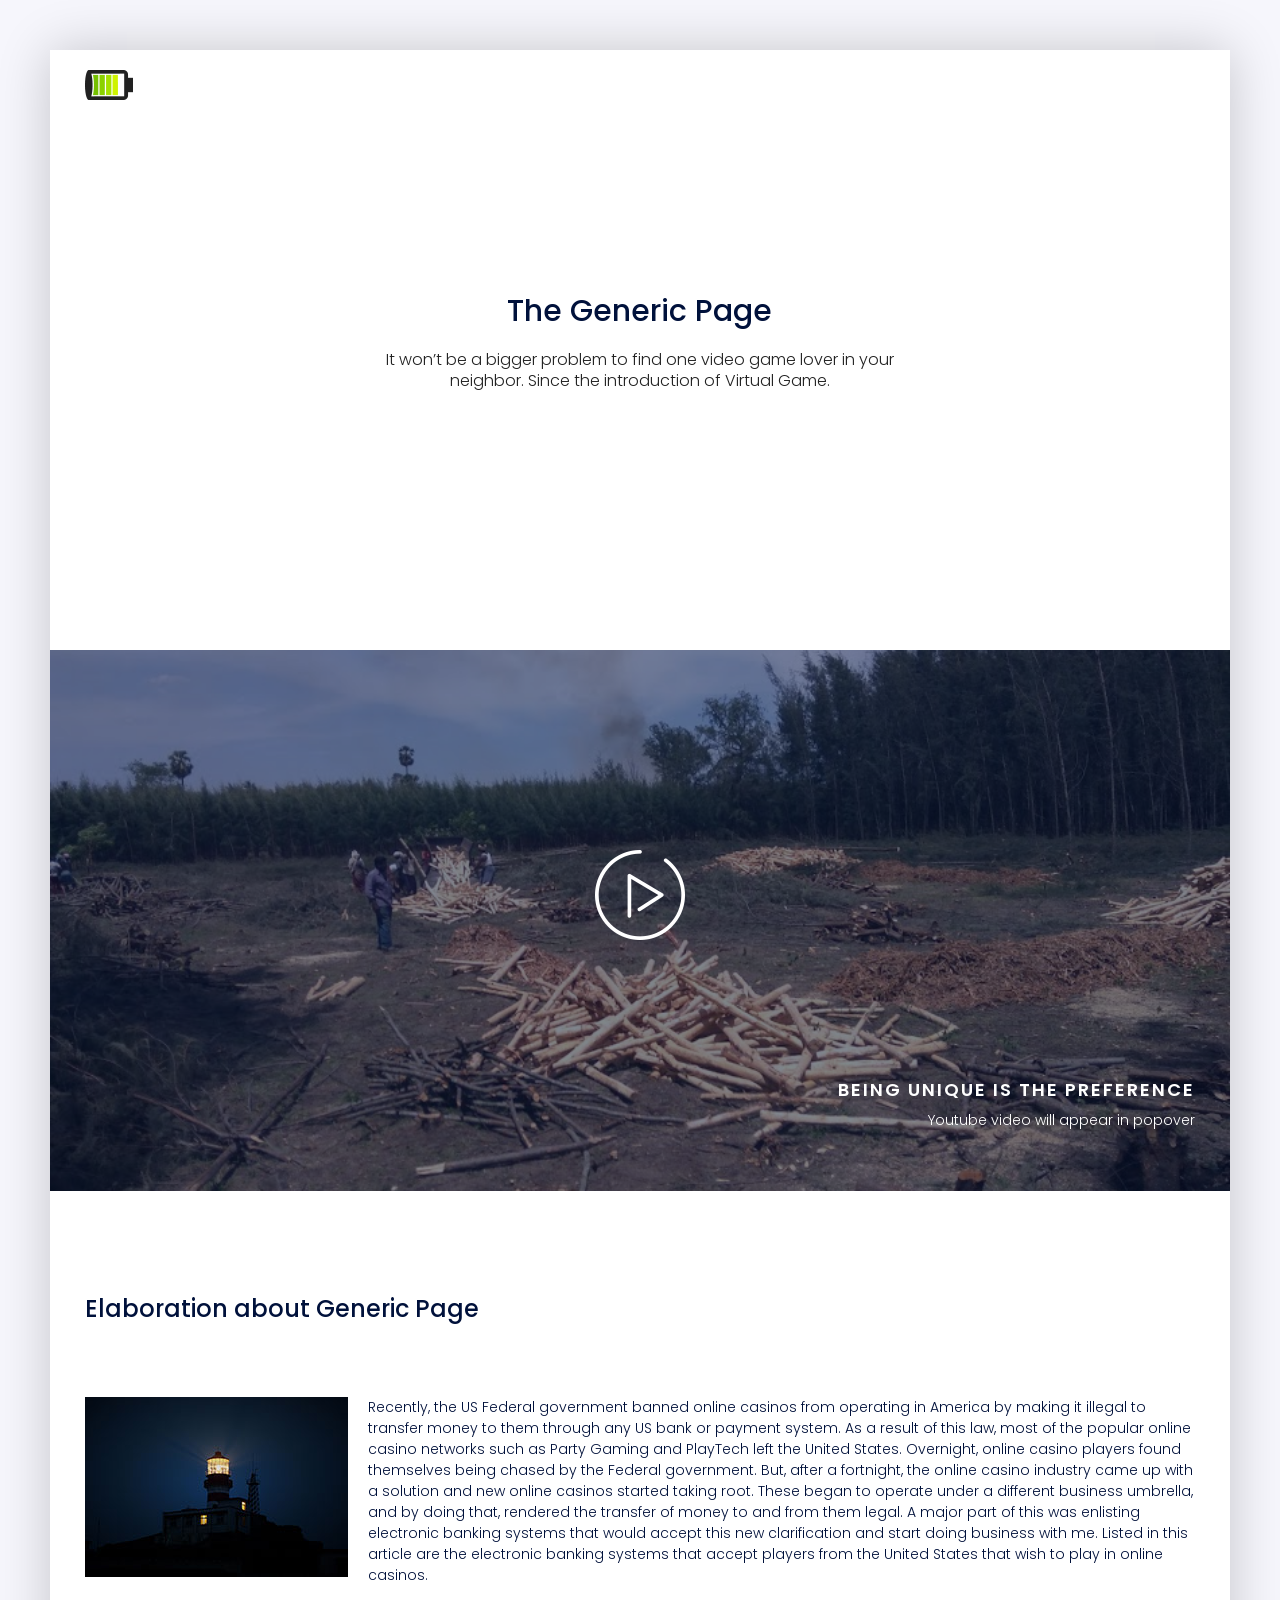
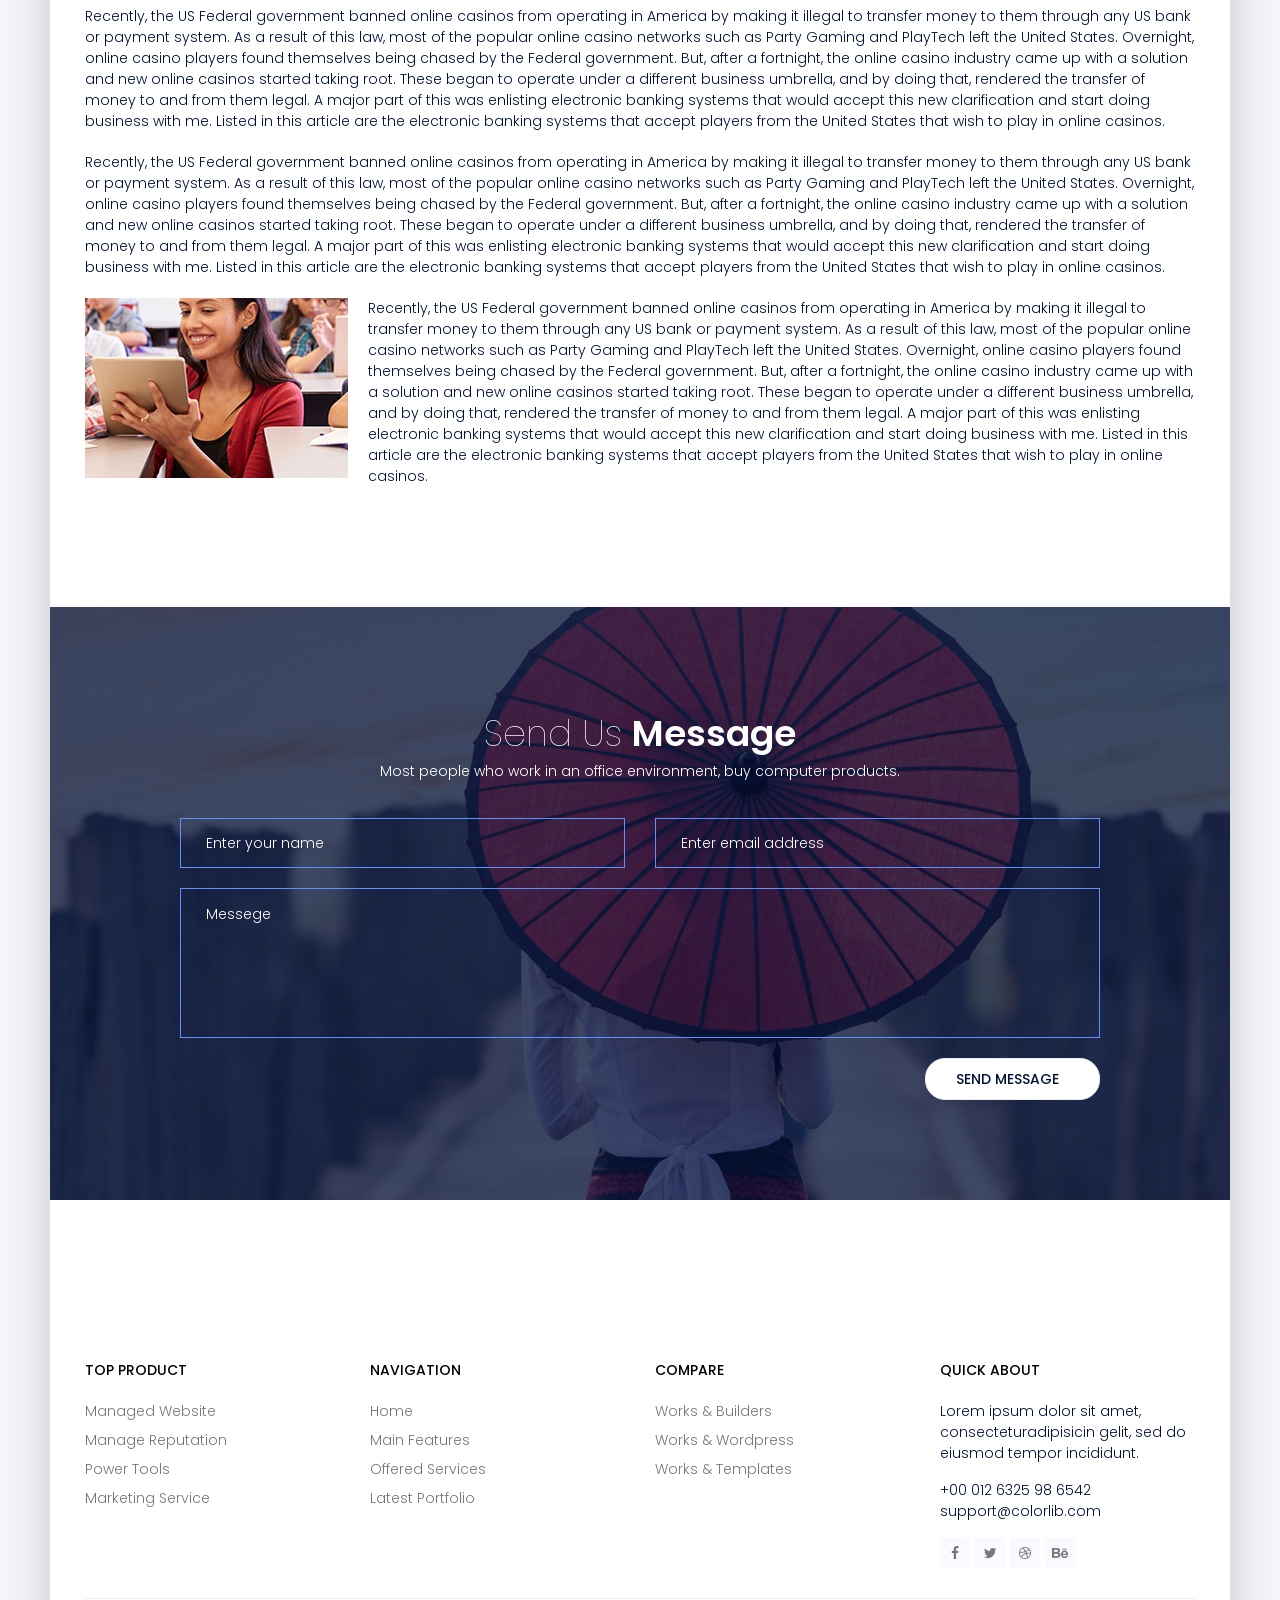
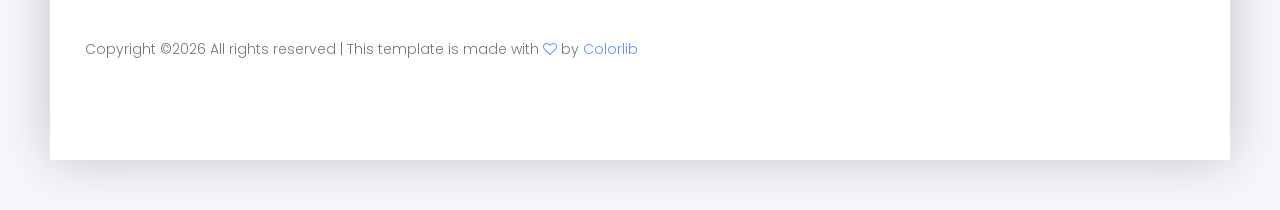
<file: generic.html>
<!DOCTYPE html>
<html lang="zxx" class="no-js">
	<head>
		<!-- Mobile Specific Meta -->
		<meta name="viewport" content="width=device-width, initial-scale=1, shrink-to-fit=no">
		<!-- Favicon-->
		<link rel="shortcut icon" href="img/fav.png">
		<!-- Author Meta -->
		<meta name="author" content="Colorlib">
		<!-- Meta Description -->
		<meta name="description" content="">
		<!-- Meta Keyword -->
		<meta name="keywords" content="">
		<!-- meta character set -->
		<meta charset="UTF-8">
		<!-- Site Title -->
		<title>CellOn</title>
		<link href="https://fonts.googleapis.com/css?family=Poppins:300,500,600" rel="stylesheet">
		<!--
		CSS
		============================================= -->
		<link rel="stylesheet" href="css/linearicons.css">
		<link rel="stylesheet" href="css/owl.carousel.css">
		<link rel="stylesheet" href="css/font-awesome.min.css">
		<link rel="stylesheet" href="css/nice-select.css">
		<link rel="stylesheet" href="css/magnific-popup.css">
		<link rel="stylesheet" href="css/bootstrap.css">
		<link rel="stylesheet" href="css/main.css">
	</head>
	<body>
		<div class="oz-body-wrap">
			<!-- Start Header Area -->
			<header class="default-header generic-header">
				<div class="container-fluid">
					<div class="header-wrap">
						<div class="header-top d-flex justify-content-between align-items-center">
							<div class="logo">
								<a href="index.html"><img src="img/logo.png" alt=""></a>
							</div>
							<div class="main-menubar d-flex align-items-center">
								<nav class="hide">
									<a href="index.html">Home</a>
									<a href="generic.html">Generic</a>
									<a href="elements.html">Elements</a>
								</nav>
								<div class="menu-bar"><span class="lnr lnr-menu"></span></div>
							</div>
						</div>
					</div>
				</div>
			</header>
			<!-- End Header Area -->
			<!-- Start Banner Area -->
			<section class="generic-banner relative">
				<div class="overlay overlay-bg"></div>
				<div class="container">
					<div class="row height align-items-center justify-content-center">
						<div class="col-lg-10">
							<div class="banner-content text-center">
								<h2>The Generic Page</h2>
								<p>It won’t be a bigger problem to find one video game lover in your <br> neighbor. Since the introduction of Virtual Game.</p>
							</div>
						</div>
					</div>
				</div>
			</section>
			<!-- End Banner Area -->
			<!-- Start Video Area -->
			<section class="video-area pt-40 pb-40">
				<div class="overlay overlay-bg"></div>
				<div class="container">
					<div class="video-content">
						<a href="http://www.youtube.com/watch?v=0O2aH4XLbto" class="play-btn"><img src="img/play-btn.png" alt=""></a>
						<div class="video-desc">
							<h3 class="h2 text-white text-uppercase">Being unique is the preference</h3>
							<h4 class="text-white">Youtube video will appear in popover</h4>
						</div>
					</div>
				</div>
			</section>
			<!-- End Video Area -->
			<!-- About Generic Start -->
			<section class="about-generic-area">
				<div class="container border-top-generic">
					<h3 class="about-title mb-70">Elaboration about Generic Page</h3>
					<div class="row">
						<div class="col-md-12">
							<div class="img-text">
								<img src="img/a.jpg" alt="" class="img-fluid float-left mr-20 mb-20">
								<p>Recently, the US Federal government banned online casinos from operating in America by making it illegal to transfer money to them through any US bank or payment system. As a result of this law, most of the popular online casino networks such as Party Gaming and PlayTech left the United States. Overnight, online casino players found themselves being chased by the Federal government. But, after a fortnight, the online casino industry came up with a solution and new online casinos started taking root. These began to operate under a different business umbrella, and by doing that, rendered the transfer of money to and from them legal. A major part of this was enlisting electronic banking systems that would accept this new clarification and start doing business with me. Listed in this article are the electronic banking systems that accept players from the United States that wish to play in online casinos.</p>
							</div>
						</div>
						<div class="col-lg-12">
							<p>Recently, the US Federal government banned online casinos from operating in America by making it illegal to transfer money to them through any US bank or payment system. As a result of this law, most of the popular online casino networks such as Party Gaming and PlayTech left the United States. Overnight, online casino players found themselves being chased by the Federal government. But, after a fortnight, the online casino industry came up with a solution and new online casinos started taking root. These began to operate under a different business umbrella, and by doing that, rendered the transfer of money to and from them legal. A major part of this was enlisting electronic banking systems that would accept this new clarification and start doing business with me. Listed in this article are the electronic banking systems that accept players from the United States that wish to play in online casinos.</p>
						</div>
						<div class="col-lg-12">
							<p>Recently, the US Federal government banned online casinos from operating in America by making it illegal to transfer money to them through any US bank or payment system. As a result of this law, most of the popular online casino networks such as Party Gaming and PlayTech left the United States. Overnight, online casino players found themselves being chased by the Federal government. But, after a fortnight, the online casino industry came up with a solution and new online casinos started taking root. These began to operate under a different business umbrella, and by doing that, rendered the transfer of money to and from them legal. A major part of this was enlisting electronic banking systems that would accept this new clarification and start doing business with me. Listed in this article are the electronic banking systems that accept players from the United States that wish to play in online casinos.</p>
						</div>
						<div class="col-md-12">
							<div class="img-text">
								<img src="img/a2.jpg" alt="" class="img-fluid float-left mr-20 mb-20">
								<p>Recently, the US Federal government banned online casinos from operating in America by making it illegal to transfer money to them through any US bank or payment system. As a result of this law, most of the popular online casino networks such as Party Gaming and PlayTech left the United States. Overnight, online casino players found themselves being chased by the Federal government. But, after a fortnight, the online casino industry came up with a solution and new online casinos started taking root. These began to operate under a different business umbrella, and by doing that, rendered the transfer of money to and from them legal. A major part of this was enlisting electronic banking systems that would accept this new clarification and start doing business with me. Listed in this article are the electronic banking systems that accept players from the United States that wish to play in online casinos.</p>
							</div>
						</div>
					</div>
				</div>
			</section>
			<!-- End generic Area -->
			<!-- Start Conatct- Area -->
			<section class="contact-area pt-100 pb-100 relative">
				<div class="overlay overlay-bg"></div>
				<div class="container">
					<div class="row justify-content-center text-center">
						<div class="single-contact col-lg-6 col-md-8">
							<h2 class="text-white">Send Us <span>Message</span></h2>
							<p class="text-white">
								Most people who work in an office environment, buy computer products.
							</p>
						</div>
					</div>
					<form id="myForm" action="mail.php" method="post" class="contact-form">
						<div class="row justify-content-center">
							<div class="col-lg-5">
								<input name="fname" placeholder="Enter your name" onfocus="this.placeholder = ''" onblur="this.placeholder = 'Enter your name'" class="common-input mt-20" required="" type="text">
							</div>
							<div class="col-lg-5">
								<input name="email" placeholder="Enter email address" pattern="[A-Za-z0-9._%+-]+@[A-Za-z0-9.-]+\.[A-Za-z]{1,63}$" onfocus="this.placeholder = ''" onblur="this.placeholder = 'Enter email address'" class="common-input mt-20" required="" type="email">
							</div>
							<div class="col-lg-10">
								<textarea class="common-textarea mt-20" name="message" placeholder="Messege" onfocus="this.placeholder = ''" onblur="this.placeholder = 'Messege'" required=""></textarea>
						</div>
						<div class="col-lg-10 d-flex justify-content-end">
							<button class="primary-btn white-bg d-inline-flex align-items-center mt-20"><span class="mr-10">Send Message</span><span class="lnr lnr-arrow-right"></span></button> <br>
						</div>
						<div class="alert-msg"></div>
						</div>
					</form>
				</div>
			</section>
			<!-- End Conatct- Area -->
			<!-- Strat Footer Area -->
			<footer class="section-gap">
				<div class="container">
					<div class="row pt-60">
						<div class="col-lg-3 col-sm-6">
							<div class="single-footer-widget">
								<h6 class="text-uppercase mb-20">Top Product</h6>
								<ul class="footer-nav">
									<li><a href="#">Managed Website</a></li>
									<li><a href="#">Manage Reputation</a></li>
									<li><a href="#">Power Tools</a></li>
									<li><a href="#">Marketing Service</a></li>
								</ul>
							</div>
						</div>
						<div class="col-lg-3 col-sm-6">
							<div class="single-footer-widget">
								<h6 class="text-uppercase mb-20">Navigation</h6>
								<ul class="footer-nav">
									<li><a href="#">Home</a></li>
									<li><a href="#">Main Features</a></li>
									<li><a href="#">Offered Services</a></li>
									<li><a href="#">Latest Portfolio</a></li>
								</ul>
							</div>
						</div>
						<div class="col-lg-3 col-sm-6">
							<div class="single-footer-widget">
								<h6 class="text-uppercase mb-20">Compare</h6>
								<ul class="footer-nav">
									<li><a href="#">Works & Builders</a></li>
									<li><a href="#">Works & Wordpress</a></li>
									<li><a href="#">Works & Templates</a></li>
								</ul>
							</div>
						</div>

						<div class="col-lg-3 col-sm-6">
							<div class="single-footer-widget">
								<h6 class="text-uppercase mb-20">Quick About</h6>
								<p>
									Lorem ipsum dolor sit amet, consecteturadipisicin gelit, sed do eiusmod tempor incididunt.
								</p>
								<p>
									+00 012 6325 98 6542 <br>
									support@colorlib.com
								</p>
								<div class="footer-social d-flex align-items-center">
									<a href="#"><i class="fa fa-facebook"></i></a>
									<a href="#"><i class="fa fa-twitter"></i></a>
									<a href="#"><i class="fa fa-dribbble"></i></a>
									<a href="#"><i class="fa fa-behance"></i></a>
								</div>
							</div>
						</div>
					</div>
					<div class="footer-bottom d-flex justify-content-between align-items-center flex-wrap">
						<!-- Link back to Colorlib can't be removed. Template is licensed under CC BY 3.0. -->
						<p class="footer-text m-0">Copyright &copy;<script>document.write(new Date().getFullYear());</script> All rights reserved | This template is made with <i class="fa fa-heart-o" aria-hidden="true"></i> by <a href="https://colorlib.com" target="_blank">Colorlib</a></p>
						<!-- Link back to Colorlib can't be removed. Template is licensed under CC BY 3.0. -->
					</div>
				</div>
			</footer>
			<!-- End Footer Area -->
		</div>
		<script src="js/vendor/jquery-2.2.4.min.js"></script>
		<script src="https://cdnjs.cloudflare.com/ajax/libs/popper.js/1.11.0/umd/popper.min.js" integrity="sha384-b/U6ypiBEHpOf/4+1nzFpr53nxSS+GLCkfwBdFNTxtclqqenISfwAzpKaMNFNmj4" crossorigin="anonymous"></script>
		<script src="js/vendor/bootstrap.min.js"></script>
		<script src="js/jquery.ajaxchimp.min.js"></script>
		<script src="js/owl.carousel.min.js"></script>
		<script src="js/jquery.nice-select.min.js"></script>
		<script src="js/jquery.magnific-popup.min.js"></script>
		<script src="js/main.js"></script>
	</body>
</html>
</file>
<file: css/linearicons.css>
@font-face {
@font-face {
	font-family: 'Linearicons-Free';
	src:url('../fonts/Linearicons-Free.eot?w118d');
	src:url('../fonts/Linearicons-Free.eot?#iefixw118d') format('embedded-opentype'),
		url('../fonts/Linearicons-Free.woff2?w118d') format('woff2'),
		url('../fonts/Linearicons-Free.woff?w118d') format('woff'),
		url('../fonts/Linearicons-Free.ttf?w118d') format('truetype'),
		url('../fonts/Linearicons-Free.svg?w118d#Linearicons-Free') format('svg');
	font-weight: normal;
	font-style: normal;
}

.lnr {
	font-family: 'Linearicons-Free';
	speak: none;
	font-style: normal;
	font-weight: normal;
	font-variant: normal;
	text-transform: none;
	line-height: 1;

	/* Better Font Rendering =========== */
	-webkit-font-smoothing: antialiased;
	-moz-osx-font-smoothing: grayscale;
}

.lnr-home:before {
	content: "\e800";
}
.lnr-apartment:before {
	content: "\e801";
}
.lnr-pencil:before {
	content: "\e802";
}
.lnr-magic-wand:before {
	content: "\e803";
}
.lnr-drop:before {
	content: "\e804";
}
.lnr-lighter:before {
	content: "\e805";
}
.lnr-poop:before {
	content: "\e806";
}
.lnr-sun:before {
	content: "\e807";
}
.lnr-moon:before {
	content: "\e808";
}
.lnr-cloud:before {
	content: "\e809";
}
.lnr-cloud-upload:before {
	content: "\e80a";
}
.lnr-cloud-download:before {
	content: "\e80b";
}
.lnr-cloud-sync:before {
	content: "\e80c";
}
.lnr-cloud-check:before {
	content: "\e80d";
}
.lnr-database:before {
	content: "\e80e";
}
.lnr-lock:before {
	content: "\e80f";
}
.lnr-cog:before {
	content: "\e810";
}
.lnr-trash:before {
	content: "\e811";
}
.lnr-dice:before {
	content: "\e812";
}
.lnr-heart:before {
	content: "\e813";
}
.lnr-star:before {
	content: "\e814";
}
.lnr-star-half:before {
	content: "\e815";
}
.lnr-star-empty:before {
	content: "\e816";
}
.lnr-flag:before {
	content: "\e817";
}
.lnr-envelope:before {
	content: "\e818";
}
.lnr-paperclip:before {
	content: "\e819";
}
.lnr-inbox:before {
	content: "\e81a";
}
.lnr-eye:before {
	content: "\e81b";
}
.lnr-printer:before {
	content: "\e81c";
}
.lnr-file-empty:before {
	content: "\e81d";
}
.lnr-file-add:before {
	content: "\e81e";
}
.lnr-enter:before {
	content: "\e81f";
}
.lnr-exit:before {
	content: "\e820";
}
.lnr-graduation-hat:before {
	content: "\e821";
}
.lnr-license:before {
	content: "\e822";
}
.lnr-music-note:before {
	content: "\e823";
}
.lnr-film-play:before {
	content: "\e824";
}
.lnr-camera-video:before {
	content: "\e825";
}
.lnr-camera:before {
	content: "\e826";
}
.lnr-picture:before {
	content: "\e827";
}
.lnr-book:before {
	content: "\e828";
}
.lnr-bookmark:before {
	content: "\e829";
}
.lnr-user:before {
	content: "\e82a";
}
.lnr-users:before {
	content: "\e82b";
}
.lnr-shirt:before {
	content: "\e82c";
}
.lnr-store:before {
	content: "\e82d";
}
.lnr-cart:before {
	content: "\e82e";
}
.lnr-tag:before {
	content: "\e82f";
}
.lnr-phone-handset:before {
	content: "\e830";
}
.lnr-phone:before {
	content: "\e831";
}
.lnr-pushpin:before {
	content: "\e832";
}
.lnr-map-marker:before {
	content: "\e833";
}
.lnr-map:before {
	content: "\e834";
}
.lnr-location:before {
	content: "\e835";
}
.lnr-calendar-full:before {
	content: "\e836";
}
.lnr-keyboard:before {
	content: "\e837";
}
.lnr-spell-check:before {
	content: "\e838";
}
.lnr-screen:before {
	content: "\e839";
}
.lnr-smartphone:before {
	content: "\e83a";
}
.lnr-tablet:before {
	content: "\e83b";
}
.lnr-laptop:before {
	content: "\e83c";
}
.lnr-laptop-phone:before {
	content: "\e83d";
}
.lnr-power-switch:before {
	content: "\e83e";
}
.lnr-bubble:before {
	content: "\e83f";
}
.lnr-heart-pulse:before {
	content: "\e840";
}
.lnr-construction:before {
	content: "\e841";
}
.lnr-pie-chart:before {
	content: "\e842";
}
.lnr-chart-bars:before {
	content: "\e843";
}
.lnr-gift:before {
	content: "\e844";
}
.lnr-diamond:before {
	content: "\e845";
}
.lnr-linearicons:before {
	content: "\e846";
}
.lnr-dinner:before {
	content: "\e847";
}
.lnr-coffee-cup:before {
	content: "\e848";
}
.lnr-leaf:before {
	content: "\e849";
}
.lnr-paw:before {
	content: "\e84a";
}
.lnr-rocket:before {
	content: "\e84b";
}
.lnr-briefcase:before {
	content: "\e84c";
}
.lnr-bus:before {
	content: "\e84d";
}
.lnr-car:before {
	content: "\e84e";
}
.lnr-train:before {
	content: "\e84f";
}
.lnr-bicycle:before {
	content: "\e850";
}
.lnr-wheelchair:before {
	content: "\e851";
}
.lnr-select:before {
	content: "\e852";
}
.lnr-earth:before {
	content: "\e853";
}
.lnr-smile:before {
	content: "\e854";
}
.lnr-sad:before {
	content: "\e855";
}
.lnr-neutral:before {
	content: "\e856";
}
.lnr-mustache:before {
	content: "\e857";
}
.lnr-alarm:before {
	content: "\e858";
}
.lnr-bullhorn:before {
	content: "\e859";
}
.lnr-volume-high:before {
	content: "\e85a";
}
.lnr-volume-medium:before {
	content: "\e85b";
}
.lnr-volume-low:before {
	content: "\e85c";
}
.lnr-volume:before {
	content: "\e85d";
}
.lnr-mic:before {
	content: "\e85e";
}
.lnr-hourglass:before {
	content: "\e85f";
}
.lnr-undo:before {
	content: "\e860";
}
.lnr-redo:before {
	content: "\e861";
}
.lnr-sync:before {
	content: "\e862";
}
.lnr-history:before {
	content: "\e863";
}
.lnr-clock:before {
	content: "\e864";
}
.lnr-download:before {
	content: "\e865";
}
.lnr-upload:before {
	content: "\e866";
}
.lnr-enter-down:before {
	content: "\e867";
}
.lnr-exit-up:before {
	content: "\e868";
}
.lnr-bug:before {
	content: "\e869";
}
.lnr-code:before {
	content: "\e86a";
}
.lnr-link:before {
	content: "\e86b";
}
.lnr-unlink:before {
	content: "\e86c";
}
.lnr-thumbs-up:before {
	content: "\e86d";
}
.lnr-thumbs-down:before {
	content: "\e86e";
}
.lnr-magnifier:before {
	content: "\e86f";
}
.lnr-cross:before {
	content: "\e870";
}
.lnr-menu:before {
	content: "\e871";
}
.lnr-list:before {
	content: "\e872";
}
.lnr-chevron-up:before {
	content: "\e873";
}
.lnr-chevron-down:before {
	content: "\e874";
}
.lnr-chevron-left:before {
	content: "\e875";
}
.lnr-chevron-right:before {
	content: "\e876";
}
.lnr-arrow-up:before {
	content: "\e877";
}
.lnr-arrow-down:before {
	content: "\e878";
}
.lnr-arrow-left:before {
	content: "\e879";
}
.lnr-arrow-right:before {
	content: "\e87a";
}
.lnr-move:before {
	content: "\e87b";
}
.lnr-warning:before {
	content: "\e87c";
}
.lnr-question-circle:before {
	content: "\e87d";
}
.lnr-menu-circle:before {
	content: "\e87e";
}
.lnr-checkmark-circle:before {
	content: "\e87f";
}
.lnr-cross-circle:before {
	content: "\e880";
}
.lnr-plus-circle:before {
	content: "\e881";
}
.lnr-circle-minus:before {
	content: "\e882";
}
.lnr-arrow-up-circle:before {
	content: "\e883";
}
.lnr-arrow-down-circle:before {
	content: "\e884";
}
.lnr-arrow-left-circle:before {
	content: "\e885";
}
.lnr-arrow-right-circle:before {
	content: "\e886";
}
.lnr-chevron-up-circle:before {
	content: "\e887";
}
.lnr-chevron-down-circle:before {
	content: "\e888";
}
.lnr-chevron-left-circle:before {
	content: "\e889";
}
.lnr-chevron-right-circle:before {
	content: "\e88a";
}
.lnr-crop:before {
	content: "\e88b";
}
.lnr-frame-expand:before {
	content: "\e88c";
}
.lnr-frame-contract:before {
	content: "\e88d";
}
.lnr-layers:before {
	content: "\e88e";
}
.lnr-funnel:before {
	content: "\e88f";
}
.lnr-text-format:before {
	content: "\e890";
}
.lnr-text-format-remove:before {
	content: "\e891";
}
.lnr-text-size:before {
	content: "\e892";
}
.lnr-bold:before {
	content: "\e893";
}
.lnr-italic:before {
	content: "\e894";
}
.lnr-underline:before {
	content: "\e895";
}
.lnr-strikethrough:before {
	content: "\e896";
}
.lnr-highlight:before {
	content: "\e897";
}
.lnr-text-align-left:before {
	content: "\e898";
}
.lnr-text-align-center:before {
	content: "\e899";
}
.lnr-text-align-right:before {
	content: "\e89a";
}
.lnr-text-align-justify:before {
	content: "\e89b";
}
.lnr-line-spacing:before {
	content: "\e89c";
}
.lnr-indent-increase:before {
	content: "\e89d";
}
.lnr-indent-decrease:before {
	content: "\e89e";
}
.lnr-pilcrow:before {
	content: "\e89f";
}
.lnr-direction-ltr:before {
	content: "\e8a0";
}
.lnr-direction-rtl:before {
	content: "\e8a1";
}
.lnr-page-break:before {
	content: "\e8a2";
}
.lnr-sort-alpha-asc:before {
	content: "\e8a3";
}
.lnr-sort-amount-asc:before {
	content: "\e8a4";
}
.lnr-hand:before {
	content: "\e8a5";
}
.lnr-pointer-up:before {
	content: "\e8a6";
}
.lnr-pointer-right:before {
	content: "\e8a7";
}
.lnr-pointer-down:before {
	content: "\e8a8";
}
.lnr-pointer-left:before {
	content: "\e8a9";
}
</file>
<file: css/nice-select.css>
.nice-select {
  -webkit-tap-highlight-color: transparent;
  background-color: #fff;
  border-radius: 5px;
  border: solid 1px #e8e8e8;
  box-sizing: border-box;
  clear: both;
  cursor: pointer;
  display: block;
  float: left;
  font-family: inherit;
  font-size: 14px;
  font-weight: normal;
  height: 42px;
  line-height: 40px;
  outline: none;
  padding-left: 18px;
  padding-right: 30px;
  position: relative;
  text-align: left !important;
  -webkit-transition: all 0.2s ease-in-out;
  transition: all 0.2s ease-in-out;
  -webkit-user-select: none;
     -moz-user-select: none;
      -ms-user-select: none;
          user-select: none;
  white-space: nowrap;
  width: auto; }
  .nice-select:hover {
    border-color: #dbdbdb; }
  .nice-select:active, .nice-select.open, .nice-select:focus {
    border-color: #999; }
  .nice-select:after {
    border-bottom: 2px solid #999;
    border-right: 2px solid #999;
    content: '';
    display: block;
    height: 5px;
    margin-top: -4px;
    pointer-events: none;
    position: absolute;
    right: 12px;
    top: 50%;
    -webkit-transform-origin: 66% 66%;
        -ms-transform-origin: 66% 66%;
            transform-origin: 66% 66%;
    -webkit-transform: rotate(45deg);
        -ms-transform: rotate(45deg);
            transform: rotate(45deg);
    -webkit-transition: all 0.15s ease-in-out;
    transition: all 0.15s ease-in-out;
    width: 5px; }
  .nice-select.open:after {
    -webkit-transform: rotate(-135deg);
        -ms-transform: rotate(-135deg);
            transform: rotate(-135deg); }
  .nice-select.open .list {
    opacity: 1;
    pointer-events: auto;
    -webkit-transform: scale(1) translateY(0);
        -ms-transform: scale(1) translateY(0);
            transform: scale(1) translateY(0); }
  .nice-select.disabled {
    border-color: #ededed;
    color: #999;
    pointer-events: none; }
    .nice-select.disabled:after {
      border-color: #cccccc; }
  .nice-select.wide {
    width: 100%; }
    .nice-select.wide .list {
      left: 0 !important;
      right: 0 !important; }
  .nice-select.right {
    float: right; }
    .nice-select.right .list {
      left: auto;
      right: 0; }
  .nice-select.small {
    font-size: 12px;
    height: 36px;
    line-height: 34px; }
    .nice-select.small:after {
      height: 4px;
      width: 4px; }
    .nice-select.small .option {
      line-height: 34px;
      min-height: 34px; }
  .nice-select .list {
    background-color: #fff;
    border-radius: 5px;
    box-shadow: 0 0 0 1px rgba(68, 68, 68, 0.11);
    box-sizing: border-box;
    margin-top: 4px;
    opacity: 0;
    overflow: hidden;
    padding: 0;
    pointer-events: none;
    position: absolute;
    top: 100%;
    left: 0;
    -webkit-transform-origin: 50% 0;
        -ms-transform-origin: 50% 0;
            transform-origin: 50% 0;
    -webkit-transform: scale(0.75) translateY(-21px);
        -ms-transform: scale(0.75) translateY(-21px);
            transform: scale(0.75) translateY(-21px);
    -webkit-transition: all 0.2s cubic-bezier(0.5, 0, 0, 1.25), opacity 0.15s ease-out;
    transition: all 0.2s cubic-bezier(0.5, 0, 0, 1.25), opacity 0.15s ease-out;
    z-index: 9; }
    .nice-select .list:hover .option:not(:hover) {
      background-color: transparent !important; }
  .nice-select .option {
    cursor: pointer;
    font-weight: 400;
    line-height: 40px;
    list-style: none;
    min-height: 40px;
    outline: none;
    padding-left: 18px;
    padding-right: 29px;
    text-align: left;
    -webkit-transition: all 0.2s;
    transition: all 0.2s; }
    .nice-select .option:hover, .nice-select .option.focus, .nice-select .option.selected.focus {
      background-color: #f6f6f6; }
    .nice-select .option.selected {
      font-weight: bold; }
    .nice-select .option.disabled {
      background-color: transparent;
      color: #999;
      cursor: default; }

.no-csspointerevents .nice-select .list {
  display: none; }

.no-csspointerevents .nice-select.open .list {
  display: block; }
</file>
<file: css/main.css>
::-moz-selection{background-color:#000;color:#fff}::selection{background-color:#000;color:#fff}::-webkit-input-placeholder{color:#000;font-weight:300}:-moz-placeholder{color:#000;opacity:1;font-weight:300}::-moz-placeholder{color:#000;opacity:1;font-weight:300}:-ms-input-placeholder{color:#000;font-weight:300}::-ms-input-placeholder{color:#000;font-weight:300}body{color:#00113b;font-family:"Poppins",sans-serif;font-size:14px;font-weight:300;line-height:1.5em;position:relative}ol,ul{margin:0;padding:0;list-style:none}select{display:block}figure{margin:0}a{-webkit-transition:all 0.3s ease 0s;-moz-transition:all 0.3s ease 0s;-o-transition:all 0.3s ease 0s;transition:all 0.3s ease 0s}iframe{border:0}a,a:focus,a:hover{text-decoration:none;outline:0;color:#777}.btn.active.focus,.btn.active:focus,.btn.focus,.btn.focus:active,.btn:active:focus,.btn:focus{text-decoration:none;outline:0}.card-panel{margin:0;padding:60px}.btn i,.btn-large i,.btn-floating i,.btn-large i,.btn-flat i{font-size:1em;line-height:inherit}.gray-bg{background:#f9f9ff}h1,h2,h3,h4,h5,h6{font-family:"Poppins",sans-serif;color:#00113b;line-height:1.5em;margin-bottom:0;margin-top:0;font-weight:500}.h1,.h2,.h3,.h4,.h5,.h6{margin-bottom:0;margin-top:0;font-family:"Poppins",sans-serif;font-weight:600;color:#00113b}h1,.h1{font-size:36px}h2,.h2{font-size:30px}h3,.h3{font-size:24px}h4,.h4{font-size:18px}h5,.h5{font-size:16px}h6,.h6{font-size:14px;color:#00113b;}td,th{border-radius:0px}.clear::before,.clear::after{content:" ";display:table}.clear::after{clear:both}.fz-11{font-size:11px}.fz-12{font-size:12px}.fz-13{font-size:13px}.fz-14{font-size:14px}.fz-15{font-size:15px}.fz-16{font-size:16px}.fz-18{font-size:18px}.fz-30{font-size:30px}.fz-48{font-size:48px !important}.fw100{font-weight:100}.fw300{font-weight:300}.fw400{font-weight:400 !important}.fw500{font-weight:500}.f700{font-weight:700}.fsi{font-style:italic}.mt-10{margin-top:10px}.mt-15{margin-top:15px}.mt-20{margin-top:20px}.mt-25{margin-top:25px}.mt-30{margin-top:30px}.mt-35{margin-top:35px}.mt-40{margin-top:40px}.mt-50{margin-top:50px}.mt-60{margin-top:60px}.mt-70{margin-top:70px}.mt-80{margin-top:80px}.mt-100{margin-top:100px}.mt-120{margin-top:120px}.mt-150{margin-top:150px}.ml-0{margin-left:0 !important}.ml-5{margin-left:5px !important}.ml-10{margin-left:10px}.ml-15{margin-left:15px}.ml-20{margin-left:20px}.ml-30{margin-left:30px}.ml-50{margin-left:50px}.mr-0{margin-right:0 !important}.mr-5{margin-right:5px !important}.mr-15{margin-right:15px}.mr-10{margin-right:10px}.mr-20{margin-right:20px}.mr-30{margin-right:30px}.mr-50{margin-right:50px}.mb-0{margin-bottom:0px}.mb-0-i{margin-bottom:0px !important}.mb-5{margin-bottom:5px}.mb-10{margin-bottom:10px}.mb-15{margin-bottom:15px}.mb-20{margin-bottom:20px}.mb-25{margin-bottom:25px}.mb-30{margin-bottom:30px}.mb-40{margin-bottom:40px}.mb-50{margin-bottom:50px}.mb-60{margin-bottom:60px}.mb-70{margin-bottom:70px}.mb-80{margin-bottom:80px}.mb-90{margin-bottom:90px}.mb-100{margin-bottom:100px}.pt-0{padding-top:0px}.pt-10{padding-top:10px}.pt-15{padding-top:15px}.pt-20{padding-top:20px}.pt-25{padding-top:25px}.pt-30{padding-top:30px}.pt-40{padding-top:40px}.pt-50{padding-top:50px}.pt-60{padding-top:60px}.pt-70{padding-top:70px}.pt-80{padding-top:80px}.pt-90{padding-top:90px}.pt-100{padding-top:100px}.pt-150{padding-top:150px}.pb-0{padding-bottom:0px}.pb-10{padding-bottom:10px}.pb-15{padding-bottom:15px}.pb-20{padding-bottom:20px}.pb-25{padding-bottom:25px}.pb-30{padding-bottom:30px}.pb-40{padding-bottom:40px}.pb-50{padding-bottom:50px}.pb-60{padding-bottom:60px}.pb-70{padding-bottom:70px}.pb-80{padding-bottom:80px}.pb-90{padding-bottom:90px}.pb-100{padding-bottom:100px}.pb-150{padding-bottom:150px}.pr-30{padding-right:30px}.pl-30{padding-left:30px}.p-40{padding:40px}.float-left{float:left}.float-right{float:right}.text-italic{font-style:italic}.text-white{color:#fff}.transition{-webkit-transition:all 0.3s ease 0s;-moz-transition:all 0.3s ease 0s;-o-transition:all 0.3s ease 0s;transition:all 0.3s ease 0s}.section-full{padding:100px 0}.section-half{padding:75px 0}.flex{display:-webkit-box;display:-webkit-flex;display:-moz-flex;display:-ms-flexbox;display:flex}.inline-flex{display:-webkit-inline-box;display:-webkit-inline-flex;display:-moz-inline-flex;display:-ms-inline-flexbox;display:inline-flex}.flex-grow{-webkit-box-flex:1;-webkit-flex-grow:1;-moz-flex-grow:1;-ms-flex-positive:1;flex-grow:1}.flex-wrap{-webkit-flex-wrap:wrap;-moz-flex-wrap:wrap;-ms-flex-wrap:wrap;flex-wrap:wrap}.flex-left{-webkit-box-pack:start;-ms-flex-pack:start;-webkit-justify-content:flex-start;-moz-justify-content:flex-start;justify-content:flex-start}.flex-middle{-webkit-box-align:center;-ms-flex-align:center;-webkit-align-items:center;-moz-align-items:center;align-items:center}.flex-right{-webkit-box-pack:end;-ms-flex-pack:end;-webkit-justify-content:flex-end;-moz-justify-content:flex-end;justify-content:flex-end}.flex-top{-webkit-align-self:flex-start;-moz-align-self:flex-start;-ms-flex-item-align:start;align-self:flex-start}.flex-center{-webkit-box-pack:center;-ms-flex-pack:center;-webkit-justify-content:center;-moz-justify-content:center;justify-content:center}.flex-bottom{-webkit-align-self:flex-end;-moz-align-self:flex-end;-ms-flex-item-align:end;align-self:flex-end}.space-between{-webkit-box-pack:justify;-ms-flex-pack:justify;-webkit-justify-content:space-between;-moz-justify-content:space-between;justify-content:space-between}.space-around{-ms-flex-pack:distribute;-webkit-justify-content:space-around;-moz-justify-content:space-around;justify-content:space-around}.flex-column{-webkit-box-direction:normal;-webkit-box-orient:vertical;-webkit-flex-direction:column;-moz-flex-direction:column;-ms-flex-direction:column;flex-direction:column}.flex-cell{display:-webkit-box;display:-webkit-flex;display:-moz-flex;display:-ms-flexbox;display:flex;-webkit-box-flex:1;-webkit-flex-grow:1;-moz-flex-grow:1;-ms-flex-positive:1;flex-grow:1}.display-table{display:table}.light{color:#fff}.dark{color:#000}.relative{position:relative}.overflow-hidden{overflow:hidden}.overlay{position:absolute;left:0;right:0;top:0;bottom:0}.container.fullwidth{width:100%}.container.no-padding{padding-left:0;padding-right:0}.no-padding{padding:0}.section-bg{background:#f9fafc}@media (max-width: 767px){.no-flex-xs{display:block !important}}.row.no-margin{margin-left:0;margin-right:0}.sample-text-area{background:#fff;padding:100px 0 70px 0}.text-heading{margin-bottom:30px;font-size:24px}b,i,sup,sub,u,del{color:#6cbb23}h1{font-size:36px}h2{font-size:30px}h3{font-size:24px}h4{font-size:18px}h5{font-size:16px}h6{font-size:14px}h1,h2,h3,h4,h5,h6{line-height:1.5em}.typography h1,.typography h2,.typography h3,.typography h4,.typography h5,.typography h6{color:#777}.button-area{background:#fff}.button-area .border-top-generic{padding:70px 15px;border-top:1px dotted #eee}.button-group-area .genric-btn{margin-right:10px;margin-top:10px}.button-group-area .genric-btn:last-child{margin-right:0}.genric-btn{display:inline-block;outline:none;line-height:40px;padding:0 30px;font-size:1em;text-align:center;text-decoration:none;font-weight:500;cursor:pointer;-webkit-transition:all 0.3s ease 0s;-moz-transition:all 0.3s ease 0s;-o-transition:all 0.3s ease 0s;transition:all 0.3s ease 0s}.genric-btn:focus{outline:none}.genric-btn.e-large{padding:0 40px;line-height:50px}.genric-btn.large{line-height:45px}.genric-btn.medium{line-height:30px}.genric-btn.small{line-height:25px}.genric-btn.radius{border-radius:3px}.genric-btn.circle{border-radius:20px}.genric-btn.arrow{display:-webkit-inline-box;display:-ms-inline-flexbox;display:inline-flex;-webkit-box-align:center;-ms-flex-align:center;align-items:center}.genric-btn.arrow span{margin-left:10px}.genric-btn.default{color:#222;background:#f9f9ff;border:1px solid transparent}.genric-btn.default:hover{border:1px solid #f9f9ff;background:#fff}.genric-btn.default-border{border:1px solid #f9f9ff;background:#fff}.genric-btn.default-border:hover{color:#222;background:#f9f9ff;border:1px solid transparent}.genric-btn.primary{color:#fff;background:#00113b;border:1px solid transparent}.genric-btn.primary:hover{color:#000;border:1px solid #000;background:#fff}.genric-btn.primary-border{color:#00113b;border:1px solid #00113b;background:#fff}.genric-btn.primary-border:hover{color:#fff;background:#00113b;border:1px solid transparent}.genric-btn.success{color:#fff;background:#4cd3e3;border:1px solid transparent}.genric-btn.success:hover{color:#4cd3e3;border:1px solid #4cd3e3;background:#fff}.genric-btn.success-border{color:#4cd3e3;border:1px solid #4cd3e3;background:#fff}.genric-btn.success-border:hover{color:#fff;background:#4cd3e3;border:1px solid transparent}.genric-btn.info{color:#fff;background:#38a4ff;border:1px solid transparent}.genric-btn.info:hover{color:#38a4ff;border:1px solid #38a4ff;background:#fff}.genric-btn.info-border{color:#38a4ff;border:1px solid #38a4ff;background:#fff}.genric-btn.info-border:hover{color:#fff;background:#38a4ff;border:1px solid transparent}.genric-btn.warning{color:#fff;background:#f4e700;border:1px solid transparent}.genric-btn.warning:hover{color:#f4e700;border:1px solid #f4e700;background:#fff}.genric-btn.warning-border{color:#f4e700;border:1px solid #f4e700;background:#fff}.genric-btn.warning-border:hover{color:#fff;background:#f4e700;border:1px solid transparent}.genric-btn.danger{color:#fff;background:#f44a40;border:1px solid transparent}.genric-btn.danger:hover{color:#f44a40;border:1px solid #f44a40;background:#fff}.genric-btn.danger-border{color:#f44a40;border:1px solid #f44a40;background:#fff}.genric-btn.danger-border:hover{color:#fff;background:#f44a40;border:1px solid transparent}.genric-btn.link{color:#222;background:#f9f9ff;text-decoration:underline;border:1px solid transparent}.genric-btn.link:hover{color:#222;border:1px solid #f9f9ff;background:#fff}.genric-btn.link-border{color:#222;border:1px solid #f9f9ff;background:#fff;text-decoration:underline}.genric-btn.link-border:hover{color:#222;background:#f9f9ff;border:1px solid transparent}.genric-btn.disable{color:#222,0.3;background:#f9f9ff;border:1px solid transparent;cursor:not-allowed}.generic-blockquote{padding:30px 50px 30px 30px;background:#f9f9ff;border-left:2px solid #6cbb23}.progress-table-wrap{overflow-x:scroll}.progress-table{background:#f9f9ff;padding:15px 0px 30px 0px;min-width:800px}.progress-table .serial{width:11.83%;padding-left:30px}.progress-table .country{width:28.07%}.progress-table .visit{width:19.74%}.progress-table .percentage{width:40.36%;padding-right:50px}.progress-table .table-head{display:flex}.progress-table .table-head .serial,.progress-table .table-head .country,.progress-table .table-head .visit,.progress-table .table-head .percentage{color:#222;line-height:40px;text-transform:uppercase;font-weight:500}.progress-table .table-row{padding:15px 0;border-top:1px solid #edf3fd;display:flex}.progress-table .table-row .serial,.progress-table .table-row .country,.progress-table .table-row .visit,.progress-table .table-row .percentage{display:flex;align-items:center}.progress-table .table-row .country img{margin-right:15px}.progress-table .table-row .percentage .progress{width:80%;border-radius:0px;background:transparent}.progress-table .table-row .percentage .progress .progress-bar{height:5px;line-height:5px}.progress-table .table-row .percentage .progress .progress-bar.color-1{background-color:#6382e6}.progress-table .table-row .percentage .progress .progress-bar.color-2{background-color:#e66686}.progress-table .table-row .percentage .progress .progress-bar.color-3{background-color:#f09359}.progress-table .table-row .percentage .progress .progress-bar.color-4{background-color:#73fbaf}.progress-table .table-row .percentage .progress .progress-bar.color-5{background-color:#73fbaf}.progress-table .table-row .percentage .progress .progress-bar.color-6{background-color:#6382e6}.progress-table .table-row .percentage .progress .progress-bar.color-7{background-color:#a367e7}.progress-table .table-row .percentage .progress .progress-bar.color-8{background-color:#e66686}.single-gallery-image{margin-top:30px;background-repeat:no-repeat !important;background-position:center center !important;background-size:cover !important;height:200px}.list-style{width:14px;height:14px}.unordered-list li{position:relative;padding-left:30px;line-height:1.82em !important}.unordered-list li:before{content:"";position:absolute;width:14px;height:14px;border:3px solid #6cbb23;background:#fff;top:4px;left:0;border-radius:50%}.ordered-list{margin-left:30px}.ordered-list li{list-style-type:decimal-leading-zero;color:#6cbb23;font-weight:500;line-height:1.82em !important}.ordered-list li span{font-weight:300;color:#777}.ordered-list-alpha li{margin-left:30px;list-style-type:lower-alpha;color:#6cbb23;font-weight:500;line-height:1.82em !important}.ordered-list-alpha li span{font-weight:300;color:#777}.ordered-list-roman li{margin-left:30px;list-style-type:lower-roman;color:#6cbb23;font-weight:500;line-height:1.82em !important}.ordered-list-roman li span{font-weight:300;color:#777}.single-input{display:block;width:100%;line-height:40px;border:none;outline:none;background:#f9f9ff;padding:0 20px}.single-input:focus{outline:none}.input-group-icon{position:relative}.input-group-icon .icon{position:absolute;left:20px;top:0;line-height:40px;z-index:3}.input-group-icon .icon i{color:#797979}.input-group-icon .single-input{padding-left:45px}.single-textarea{display:block;color:#000;width:100%;line-height:40px;border:none;outline:none;background:#f9f9ff;padding:0 20px;height:100px;resize:none}.single-textarea:focus{outline:none}.single-input-primary{display:block;width:100%;line-height:40px;border:1px solid transparent;outline:none;background:#f9f9ff;padding:0 20px}.single-input-primary:focus{outline:none;border:1px solid #6cbb23}.single-input-accent{display:block;width:100%;line-height:40px;border:1px solid transparent;outline:none;background:#f9f9ff;padding:0 20px}.single-input-accent:focus{outline:none;border:1px solid #eb6b55}.single-input-secondary{display:block;width:100%;line-height:40px;border:1px solid transparent;outline:none;background:#f9f9ff;padding:0 20px}.single-input-secondary:focus{outline:none;border:1px solid #f09359}.default-switch{width:35px;height:17px;border-radius:8.5px;background:#f9f9ff;position:relative;cursor:pointer}.default-switch input{position:absolute;left:0;top:0;right:0;bottom:0;width:100%;height:100%;opacity:0;cursor:pointer}.default-switch input+label{position:absolute;top:1px;left:1px;width:15px;height:15px;border-radius:50%;background:#6cbb23;-webkit-transition:all 0.2s;-moz-transition:all 0.2s;-o-transition:all 0.2s;transition:all 0.2s;box-shadow:0px 4px 5px 0px rgba(0,0,0,0.2);cursor:pointer}.default-switch input:checked+label{left:19px}.primary-switch{width:35px;height:17px;border-radius:8.5px;background:#f9f9ff;position:relative;cursor:pointer}.primary-switch input{position:absolute;left:0;top:0;right:0;bottom:0;width:100%;height:100%;opacity:0}.primary-switch input+label{position:absolute;left:0;top:0;right:0;bottom:0;width:100%;height:100%}.primary-switch input+label:before{content:"";position:absolute;left:0;top:0;right:0;bottom:0;width:100%;height:100%;background:transparent;border-radius:8.5px;cursor:pointer;-webkit-transition:all 0.2s;-moz-transition:all 0.2s;-o-transition:all 0.2s;transition:all 0.2s}.primary-switch input+label:after{content:"";position:absolute;top:1px;left:1px;width:15px;height:15px;border-radius:50%;background:#fff;-webkit-transition:all 0.2s;-moz-transition:all 0.2s;-o-transition:all 0.2s;transition:all 0.2s;box-shadow:0px 4px 5px 0px rgba(0,0,0,0.2);cursor:pointer}.primary-switch input:checked+label:after{left:19px}.primary-switch input:checked+label:before{background:#6cbb23}.confirm-switch{width:35px;height:17px;border-radius:8.5px;background:#f9f9ff;position:relative;cursor:pointer}.confirm-switch input{position:absolute;left:0;top:0;right:0;bottom:0;width:100%;height:100%;opacity:0}.confirm-switch input+label{position:absolute;left:0;top:0;right:0;bottom:0;width:100%;height:100%}.confirm-switch input+label:before{content:"";position:absolute;left:0;top:0;right:0;bottom:0;width:100%;height:100%;background:transparent;border-radius:8.5px;-webkit-transition:all 0.2s;-moz-transition:all 0.2s;-o-transition:all 0.2s;transition:all 0.2s;cursor:pointer}.confirm-switch input+label:after{content:"";position:absolute;top:1px;left:1px;width:15px;height:15px;border-radius:50%;background:#fff;-webkit-transition:all 0.2s;-moz-transition:all 0.2s;-o-transition:all 0.2s;transition:all 0.2s;box-shadow:0px 4px 5px 0px rgba(0,0,0,0.2);cursor:pointer}.confirm-switch input:checked+label:after{left:19px}.confirm-switch input:checked+label:before{background:#4cd3e3}.primary-checkbox{width:16px;height:16px;border-radius:3px;background:#f9f9ff;position:relative;cursor:pointer}.primary-checkbox input{position:absolute;left:0;top:0;right:0;bottom:0;width:100%;height:100%;opacity:0}.primary-checkbox input+label{position:absolute;left:0;top:0;right:0;bottom:0;width:100%;height:100%;border-radius:3px;cursor:pointer;border:1px solid #f1f1f1}.primary-checkbox input:checked+label{background:url(../img/elements/primary-check.png) no-repeat center center/cover;border:none}.confirm-checkbox{width:16px;height:16px;border-radius:3px;background:#f9f9ff;position:relative;cursor:pointer}.confirm-checkbox input{position:absolute;left:0;top:0;right:0;bottom:0;width:100%;height:100%;opacity:0}.confirm-checkbox input+label{position:absolute;left:0;top:0;right:0;bottom:0;width:100%;height:100%;border-radius:3px;cursor:pointer;border:1px solid #f1f1f1}.confirm-checkbox input:checked+label{background:url(../img/elements/success-check.png) no-repeat center center/cover;border:none}.disabled-checkbox{width:16px;height:16px;border-radius:3px;background:#f9f9ff;position:relative;cursor:pointer}.disabled-checkbox input{position:absolute;left:0;top:0;right:0;bottom:0;width:100%;height:100%;opacity:0}.disabled-checkbox input+label{position:absolute;left:0;top:0;right:0;bottom:0;width:100%;height:100%;border-radius:3px;cursor:pointer;border:1px solid #f1f1f1}.disabled-checkbox input:disabled{cursor:not-allowed;z-index:3}.disabled-checkbox input:checked+label{background:url(../img/elements/disabled-check.png) no-repeat center center/cover;border:none}.primary-radio{width:16px;height:16px;border-radius:8px;background:#f9f9ff;position:relative;cursor:pointer}.primary-radio input{position:absolute;left:0;top:0;right:0;bottom:0;width:100%;height:100%;opacity:0}.primary-radio input+label{position:absolute;left:0;top:0;right:0;bottom:0;width:100%;height:100%;border-radius:8px;cursor:pointer;border:1px solid #f1f1f1}.primary-radio input:checked+label{background:url(../img/elements/primary-radio.png) no-repeat center center/cover;border:none}.confirm-radio{width:16px;height:16px;border-radius:8px;background:#f9f9ff;position:relative;cursor:pointer}.confirm-radio input{position:absolute;left:0;top:0;right:0;bottom:0;width:100%;height:100%;opacity:0}.confirm-radio input+label{position:absolute;left:0;top:0;right:0;bottom:0;width:100%;height:100%;border-radius:8px;cursor:pointer;border:1px solid #f1f1f1}.confirm-radio input:checked+label{background:url(../img/elements/success-radio.png) no-repeat center center/cover;border:none}.disabled-radio{width:16px;height:16px;border-radius:8px;background:#f9f9ff;position:relative;cursor:pointer}.disabled-radio input{position:absolute;left:0;top:0;right:0;bottom:0;width:100%;height:100%;opacity:0}.disabled-radio input+label{position:absolute;left:0;top:0;right:0;bottom:0;width:100%;height:100%;border-radius:8px;cursor:pointer;border:1px solid #f1f1f1}.disabled-radio input:disabled{cursor:not-allowed;z-index:3}.disabled-radio input:checked+label{background:url(../img/elements/disabled-radio.png) no-repeat center center/cover;border:none}.default-select{height:40px}.default-select .nice-select{border:none;border-radius:0px;height:40px;background:#f9f9ff;padding-left:20px;padding-right:40px}.default-select .nice-select .list{margin-top:0;border:none;border-radius:0px;box-shadow:none;width:100%;padding:10px 0 10px 0px}.default-select .nice-select .list .option{font-weight:300;-webkit-transition:all 0.3s ease 0s;-moz-transition:all 0.3s ease 0s;-o-transition:all 0.3s ease 0s;transition:all 0.3s ease 0s;line-height:28px;min-height:28px;font-size:12px;padding-left:20px}.default-select .nice-select .list .option.selected{color:#6cbb23;background:transparent}.default-select .nice-select .list .option:hover{color:#6cbb23;background:transparent}.default-select .current{margin-right:50px;font-weight:300}.default-select .nice-select::after{right:20px}.form-select{height:40px;width:100%}.form-select .nice-select{border:none;border-radius:0px;height:40px;background:#f9f9ff;padding-left:45px;padding-right:40px;width:100%}.form-select .nice-select .list{margin-top:0;border:none;border-radius:0px;box-shadow:none;width:100%;padding:10px 0 10px 0px}.form-select .nice-select .list .option{font-weight:300;-webkit-transition:all 0.3s ease 0s;-moz-transition:all 0.3s ease 0s;-o-transition:all 0.3s ease 0s;transition:all 0.3s ease 0s;line-height:28px;min-height:28px;font-size:12px;padding-left:45px}.form-select .nice-select .list .option.selected{color:#6cbb23;background:transparent}.form-select .nice-select .list .option:hover{color:#6cbb23;background:transparent}.form-select .current{margin-right:50px;font-weight:300}.form-select .nice-select::after{right:20px}body{position:relative}.default-header{padding:20px;position:absolute;top:0;left:0;width:100%;z-index:9}.menu-bar{cursor:pointer}.menu-bar span{color:#000;font-size:24px}.menu-bar a{color:#00113b}@media (max-width: 767px){.main-menubar a{color:#fff}.main-menubar a:hover{color:#000}}.main-menubar{position:relative}nav{margin-right:70px;-webkit-transition:all 0.3s ease 0s;-moz-transition:all 0.3s ease 0s;-o-transition:all 0.3s ease 0s;transition:all 0.3s ease 0s;transform-origin:100% 50%}@media (max-width: 767px){nav{margin-right:0;position:absolute;right:0;top:47px;text-align:right;padding:20px 0;z-index:5;background:#6cbb23}}nav.hide{transform:scale(0)}nav a{font-size:12px;font-weight:500;text-transform:uppercase;color:#000;margin:0 25px;display:inline-block}@media (max-width: 767px){nav a{margin:5px 25px}}nav a:hover{color:#6cbb23}body{background:#f6f6fc}.oz-body-wrap{box-shadow:0px 0px 50px 0px rgba(0,0,0,0.2);margin:50px;position:relative}@media (max-width: 767px){.oz-body-wrap{margin:30px}}@media (max-width: 575px){.oz-body-wrap{margin:10px}}.section-gap{padding:100px 0}.section-title{padding-bottom:30px}.section-title h2{margin-bottom:20px}.section-title p{font-size:16px;margin-bottom:0}@media (max-width: 991px){.section-title p br{display:none}}.primary-btn{line-height:40px;padding:0 30px;border-radius:20px;background:transparent;border:1px solid #fff;color:#222;display:inline-block;font-weight:500;position:relative;-webkit-transition:all 0.3s ease 0s;-moz-transition:all 0.3s ease 0s;-o-transition:all 0.3s ease 0s;transition:all 0.3s ease 0s;cursor:pointer;text-transform:uppercase}.primary-btn:focus{outline:none}.primary-btn span{color:#fff;position:relative;z-index:2}.primary-btn .mr-10{-webkit-transition:all 0.3s ease 0s;-moz-transition:all 0.3s ease 0s;-o-transition:all 0.3s ease 0s;transition:all 0.3s ease 0s}.primary-btn:hover .mr-10{margin-right:20px}.primary-btn.white-bg{background:#fff;border:1px solid #eee;color:#00113b}.primary-btn.white-bg span{color:#00113b;-webkit-transition:all 0.3s ease 0s;-moz-transition:all 0.3s ease 0s;-o-transition:all 0.3s ease 0s;transition:all 0.3s ease 0s}.primary-btn.white-bg:hover{background:#5e91ff;color:#fff;border:1px solid transparent}.primary-btn.white-bg:hover span{color:#fff}.banner-area{background:#fff}@media (max-width: 767px){.banner-area .fullscreen{height:1000px !important}}@media (max-width: 1199px){.banner-left{margin-top:60px}}.story-content h1{color:#00113b;font-size:48px;font-weight:300;line-height:1.2em;margin-bottom:20px;margin-top:20px}@media (max-width: 767px){.story-content h1{font-size:40px}}@media (max-width: 991px){.story-content h1 br{display:none}}.story-content h6{font-weight:400}.story-content p{margin-bottom:60px;font-size:16px}@media (max-width: 991px){.story-content p br{display:none}}.story-content .sp-1{color:#00113b;font-weight:600}.story-content .sp-2{color:#00113b;font-weight:600}@media (max-width: 768px){.story-content{text-align:center}}.generic-banner{background:#00113b}.generic-banner .height{height:600px}@media (max-width: 767px){.generic-banner .height{height:400px}}.generic-banner .banner-content h2{line-height:1.2em;margin-bottom:20px}@media (max-width: 991px){.generic-banner .banner-content h2 br{display:none}}.generic-banner .banner-content p{font-size:16px}@media (max-width: 991px){.generic-banner .banner-content p br{display:none}}.video-area{padding:200px 0 60px 0;position:relative;background:url(../img/video-bg-1.jpg) no-repeat center center/cover}.video-area .overlay-bg{background:rgba(0,17,59,0.5)}.video-area .video-content{text-align:center;position:relative;z-index:2}.video-area .video-content a{display:inline-block;margin-bottom:20px}.video-area .video-content h3{font-weight:600;font-size:18px;margin-bottom:10px;letter-spacing:2px}.video-area .video-content h4{color:#00113b;font-weight:300;font-size:14px}.video-area .video-content .video-desc{margin-top:120px;text-align:right;align-self:flex-end}.about-area{position:relative;background:white}.about-area .story-content h2{font-size:36px;line-height:1.25em;font-weight:100}.about-area .story-content h2 span{font-weight:600}.about-area .story-content p{line-height:1.65em;font-size:14px;font-weight:300}@media (max-width: 768px){.story-content{margin-top:40px;margin-bottom:40px}}.feature-area{background:url(../img/.jpg) no-repeat center center/cover}.feature-area .overlay-bg{background:rgba(0,17,59,0.85)}.feature-area .icon{font-size:100px;color:#fff;background:#dce6fc;text-align:center;padding:50px;-webkit-transition:all 0.3s ease 0s;-moz-transition:all 0.3s ease 0s;-o-transition:all 0.3s ease 0s;transition:all 0.3s ease 0s}.feature-area .icon:hover{color:#fff;background-color:#00113b}.feature-area .icon:hover .lnr{color:#fff}.feature-area .lnr{color:#00113b;}.feature-area .desc{margin-top:30px}.feature-area .desc h2{font-size:18px;font-weight:600;margin-bottom:10px;letter-spacing:2.5px}.feature-area .desc p{color:#555}.single-feature{background-color:#fff;padding:30px;margin-bottom:30px}.faq-area{background:#fff}.counter-left{text-align:right}.counter-left h2{font-size:48px;font-weight:100;color:#00113b}.counter-left p{font-size:14px;font-weight:300}.counter-left .single-facts{margin-bottom:26px}@media (max-width: 768px){.counter-left{text-align:center}}.faq-content{padding-left:10%;padding-right:10%}@media (max-width: 1199px){.faq-content{padding-left:2%;padding-right:2%}}@media (max-width: 767px){.faq-content{text-align:center}}.single-faq{margin-bottom:30px}.single-faq h2{font-size:18px;font-weight:600;letter-spacing:3px;margin-top:15px;margin-bottom:25px}.single-faq p{font-size:16px;font-weight:300;line-height:24px}.contact-area{background:url(../img/contact-bg.jpg) no-repeat center center/cover;color:#fff}.contact-area .overlay-bg{background:rgba(0,17,59,0.75)}.contact-area h2{font-size:36px;font-weight:100}.contact-area h2 span{font-weight:600}.contact-area p{font-size:14px;font-weight:300}.contact-form ::-webkit-input-placeholder{color:#fff;font-weight:300}.contact-form :-moz-placeholder{color:#fff;opacity:1;font-weight:300}.contact-form ::-moz-placeholder{color:#fff;opacity:1;font-weight:300}.contact-form :-ms-input-placeholder{color:#fff;font-weight:300}.contact-form ::-ms-input-placeholder{color:#fff;font-weight:300}.contact-form .alert-msg{color:#fff !important;margin-top:50px;z-index:1}.common-input{border:1px solid #5e91ff;line-height:48px;width:100%;display:block;background:transparent;padding:0 25px;color:#fff}.common-textarea{border:1px solid #5e91ff;width:100%;display:block;background:transparent;padding:15px 25px;color:#fff;height:150px;resize:none}footer{background:#fff}footer .footer-nav li{margin-top:8px}footer .footer-nav li a{color:#777}footer .footer-nav li a:hover{color:#5e91ff;}.single-footer-widget{margin-bottom:30px}.single-footer-widget h6{color:#000}.footer-bottom{border-top:1px solid #eeeeee;padding-top:40px}.footer-bottom .footer-text{color:#777}.footer-bottom .footer-text i{color:#5e91ff;}.footer-bottom .footer-text a{color:#5e91ff}.footer-bottom .footer-text a:hover{#5e91ff}@media (max-width: 767px){.footer-social{margin-top:10px}}.footer-social a{width:30px;background:#f9f9ff;line-height:30px;display:inline-block;text-align:center;margin-right:5px}.footer-social a i{color:#777;-webkit-transition:all 0.3s ease 0s;-moz-transition:all 0.3s ease 0s;-o-transition:all 0.3s ease 0s;transition:all 0.3s ease 0s}.footer-social a:last-child{margin-right:0}.footer-social a:hover{background:#6cbb23}.footer-social a:hover i{color:#fff}.generic-header .menu-bar span{color:#777}.generic-header nav a{color:#000}.generic-banner{background:#fff;color:#222}.about-generic-area{background:#fff}.about-generic-area .border-top-generic{padding:100px 15px}.about-generic-area p{margin-bottom:20px}.white-bg{background:#fff}.section-top-border{padding:70px 0;border-top:1px dotted #eee}.switch-wrap{margin-bottom:10px}.switch-wrap p{margin:0}.elements-banner{color:#000 !important}
</file>
